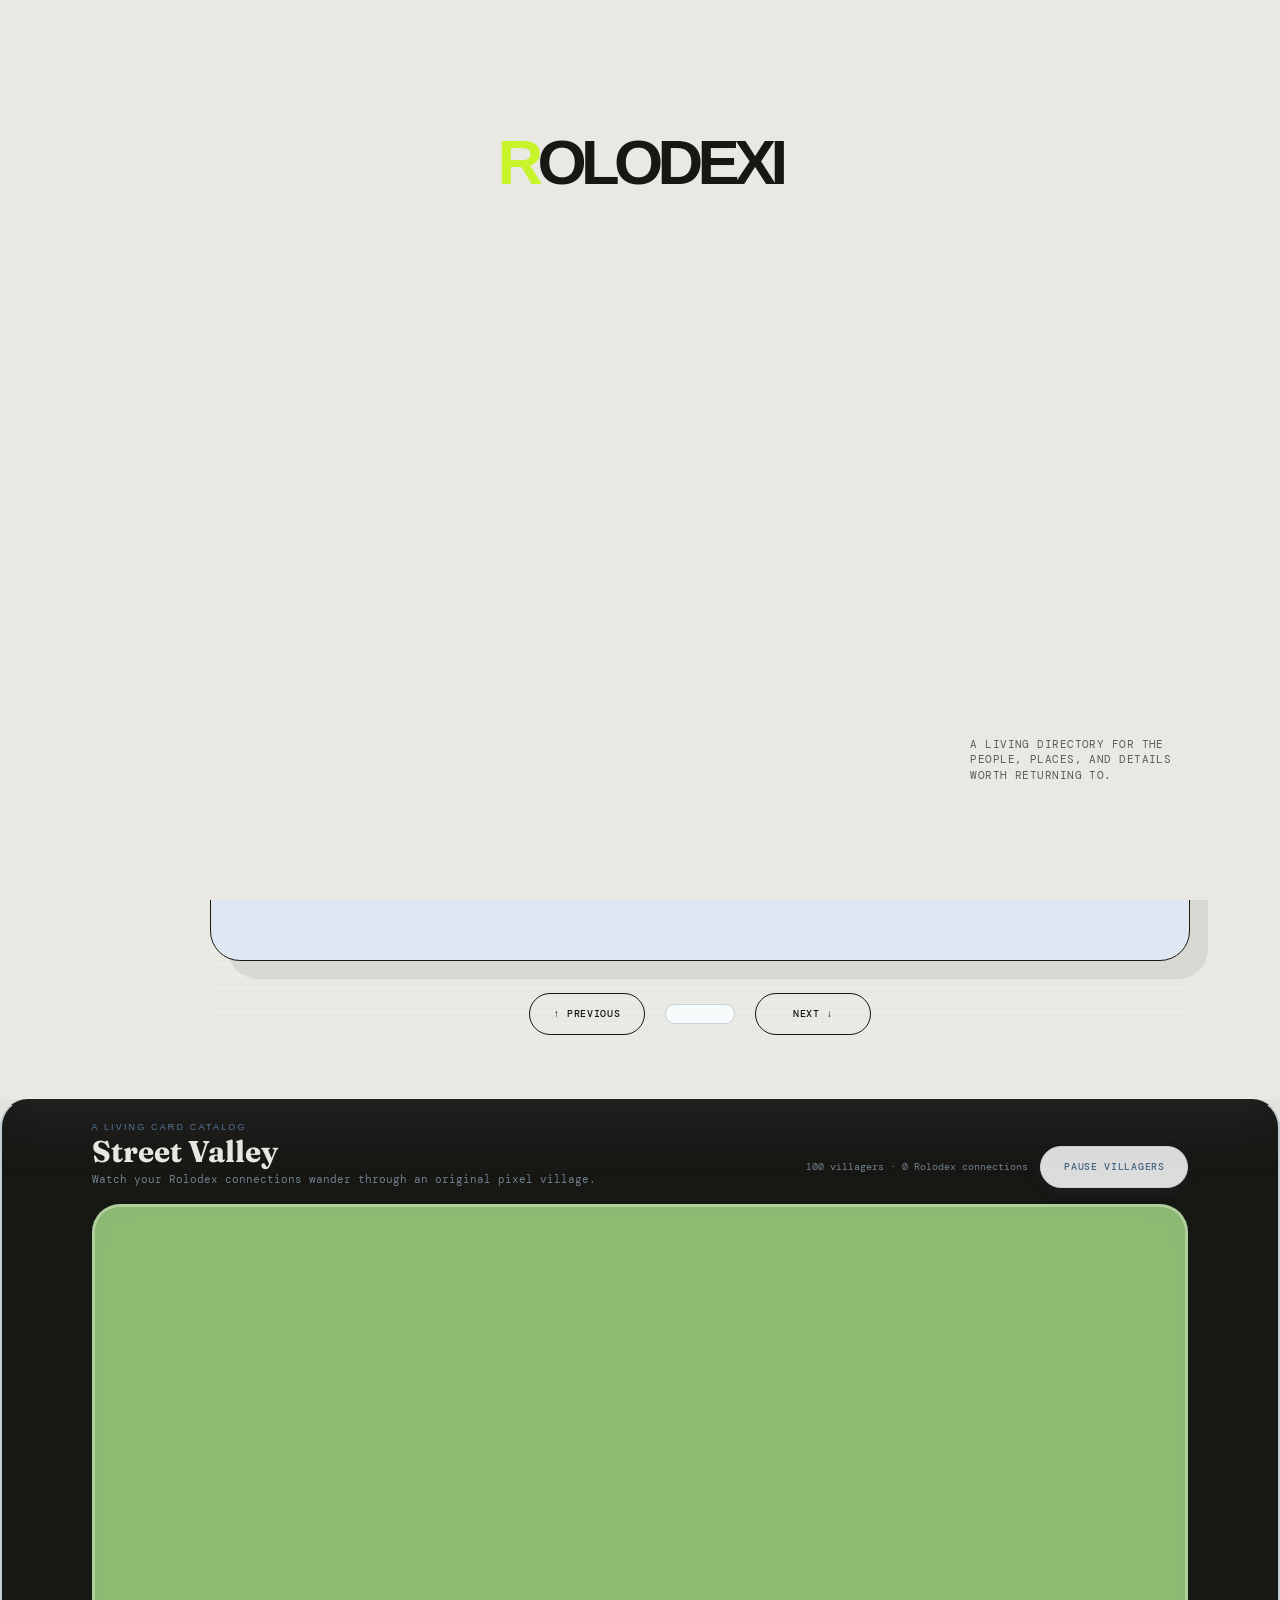
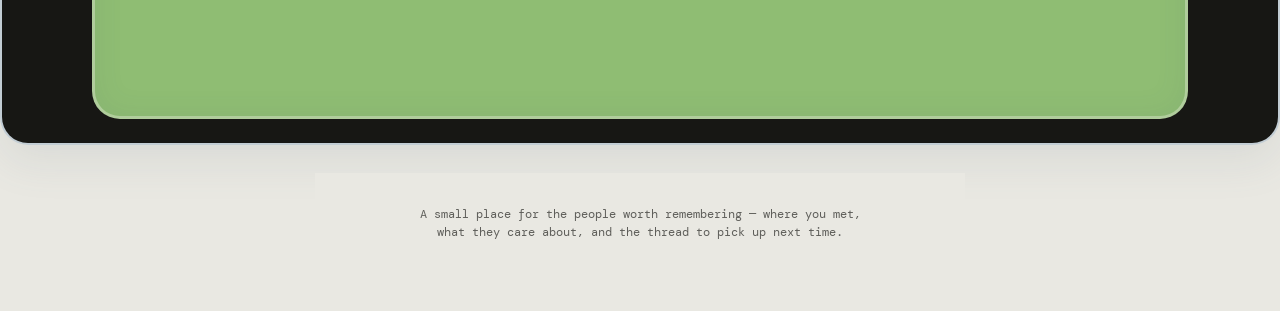
<file: index.html>
<!doctype html>
<html lang="en">
  <head>
    <meta charset="utf-8" />
    <meta name="viewport" content="width=device-width, initial-scale=1" />
    <meta name="description" content="A considered personal Rolodex for remembering the people you meet." />
    <title>Rolodexi</title>
    <link rel="stylesheet" href="styles.css" />
    <link rel="stylesheet" href="light-theme.css" />
  </head>

  <body class="ma-ui animation-lock">
    <section class="intro" id="introLoader" role="status" aria-label="Loading Rolodexi">
      <div class="wordmark" aria-label="Rolodexi">
        <span>R</span><span>O</span><span>L</span><span>O</span><span>D</span><span>E</span><span>X</span><span>I</span>
      </div>
      <p class="intro-note">A living directory for the people, places, and details worth returning to.</p>
    </section>

    <main class="app">
      <header class="topbar" id="siteNav">
        <a class="global-brand" href="#rolodexSection" aria-label="Rolodexi home">
          <span class="eyebrow">PERSONAL CONTACT ARCHIVE · EST. 2026</span>
          <h1><span class="brand-initial">R</span>olodexi <span class="title-note">personal edition</span></h1>
        </a>

        <div class="top-actions">
          <button class="ghost" id="logoutBtn" type="button" hidden>Sign out</button>
          <button class="ghost" id="exportBtn" type="button">Export cards</button>
          <button class="ghost" id="updateBtn" type="button">Update card</button>
          <button class="primary" id="addBtn" type="button">＋ Add person</button>
        </div>
      </header>

      <section class="editorial-hero editorial-hero-mark-only" id="top" aria-label="Rolodexi introduction">
        <div class="editorial-hero-wordmark" aria-hidden="true"><span>R</span>OLODEXI</div>
      </section>

      <section class="rolodex" id="rolodexSection" aria-label="Digital Rolodex">
        <aside class="index-panel">
          <nav class="index" id="index" aria-label="Last name index"></nav>
          <div class="index-hint">Scroll the deck<br />or use ↑ ↓</div>
        </aside>

        <section class="machine">
          <div class="machine-hardware" aria-hidden="true">
            <span class="side-wheel wheel-left"></span>
            <span class="side-wheel wheel-right"></span>
            <span class="side-leg leg-left"></span>
            <span class="side-leg leg-right"></span>
            <span class="axle"></span>
          </div>

          <div class="machine-top">
            <span class="machine-brand">
              ROLODEXI
            </span>

            <label class="search">
              <span aria-hidden="true">⌕</span>
              <input id="search" type="search" placeholder="Find a person..." />
            </label>

            <span class="count" id="count" aria-live="polite"></span>
          </div>

          <div class="deck-window" id="deckWindow">
            <div class="card-stack" id="cardStack"></div>
            <div class="spindle" aria-hidden="true"><span></span><b></b></div>
          </div>

          <div class="deck-controls">
            <span class="control-prong" aria-hidden="true"></span>
            <button class="flip" id="prevBtn">↑ Previous</button>
            <div class="deck-position" id="position" aria-live="polite"></div>
            <button class="flip" id="nextBtn">Next ↓</button>
            <span class="control-prong" aria-hidden="true"></span>
          </div>
        </section>
      </section>

      <section class="street-valley-world" aria-labelledby="streetValleyHeading">
        <div class="street-valley-world-header">
          <div>
            <div class="eyebrow">A LIVING CARD CATALOG</div>
            <h2 id="streetValleyHeading">Street Valley</h2>
            <p>Watch your Rolodex connections wander through an original pixel village.</p>
          </div>
          <div class="street-valley-world-actions">
            <span id="streetValleyCount" aria-live="polite">100 villagers · 0 Rolodex connections</span>
            <button class="ghost" id="streetValleyToggle" type="button" aria-pressed="false">Pause villagers</button>
          </div>
        </div>
        <div class="street-valley-canvas-wrap">
          <canvas id="streetValleyCanvas" width="900" height="420" aria-label="Animated Street Valley pixel village"></canvas>
        </div>
      </section>

      <p class="footer-note">
        A small place for the people worth remembering — where you met, what
        they care about, and the thread to pick up next time.
      </p>
    </main>

    <dialog id="personDialog">
      <form class="modal" id="personForm">
        <h2>Add a new card</h2>

        <section class="memory-capture" aria-labelledby="memoryHeading">
          <div class="eyebrow" id="memoryHeading">QUICK CAPTURE</div>
          <label for="meetingNote">Tell us about someone you met</label>
          <textarea id="meetingNote" maxlength="8000" placeholder="Type: Maya is an artist. We are going to a gallery together on 10/10…"></textarea>
          <div class="capture-actions">
            <button type="button" class="primary" id="generateBtn">Organize note</button>
          </div>
          <p id="captureStatus" role="status" aria-live="polite">Add a note, organize the details, then review and save below.</p>
          <p id="serviceHelp" hidden><a href="http://localhost:8000/" target="_blank" rel="noopener">Open the full Rolodexi app on port 8000 ↗</a><br>Copy your note first. This opens a new tab.</p>
        </section>

        <div class="form-grid">
          <label>
            Full name
            <input name="name" required placeholder="e.g. Avery Chen" />
          </label>

          <label>
            Role / company
            <input name="role" placeholder="e.g. Designer at..." />
          </label>

          <label>
            Where you met
            <input name="met" placeholder="e.g. Saturday market" />
          </label>

          <label>
            City
            <input name="city" placeholder="e.g. Portland, OR" />
          </label>

          <label>
            Phone
            <input name="phone" placeholder="(555) 123-4567" />
          </label>

          <label>
            Email
            <input name="email" type="email" placeholder="hello@example.com" />
          </label>

          <label class="field full">
            Notes
            <textarea name="notes" placeholder="What should you remember for next time?"></textarea>
          </label>

          <label class="field full">
            Appearance
            <textarea name="appearance" placeholder="Only the description you remember"></textarea>
          </label>

          <label>
            Gender (if stated)
            <select name="gender">
              <option value="">Not specified</option>
              <option value="female">Female</option>
              <option value="male">Male</option>
            </select>
          </label>

          <!-- <label>
            Pronouns (if stated)
            <input name="pronouns" />
          </label> -->

          <label class="field full">
            Memorable events (one per line)
            <textarea name="events"></textarea>
          </label>

          <label class="field full">
            Tags
            <input name="tags" placeholder="design, coffee, local (comma separated)" />
          </label>
        </div>

        <div class="modal-actions">
          <button type="button" class="ghost" id="cancelBtn">Cancel</button>
          <button class="primary">Save card</button>
        </div>
      </form>
    </dialog>

    <dialog id="updateDialog">
      <form class="modal" id="updateForm">
        <h2>Update a card</h2>
        <p class="modal-help">Choose a person by exact name, then select only the information you want to change.</p>
        <label class="field full">Name key<select id="updateName" required></select></label>
        <div class="update-fields">
          <label class="update-field"><span><input type="checkbox" data-field="role" /> Role / company</span><input data-update-value="role" placeholder="Designer at..." disabled /></label>
          <label class="update-field"><span><input type="checkbox" data-field="gender" /> Gender</span><select data-update-value="gender" disabled><option value="">Not specified</option><option value="female">Female</option><option value="male">Male</option></select></label>
          <label class="update-field"><span><input type="checkbox" data-field="met" /> Where you met</span><input data-update-value="met" placeholder="Saturday market" disabled /></label>
          <label class="update-field"><span><input type="checkbox" data-field="city" /> City</span><input data-update-value="city" placeholder="Portland, OR" disabled /></label>
          <label class="update-field"><span><input type="checkbox" data-field="phone" /> Phone</span><input data-update-value="phone" placeholder="(555) 123-4567" disabled /></label>
          <label class="update-field"><span><input type="checkbox" data-field="email" /> Email</span><input data-update-value="email" placeholder="hello@example.com" disabled /></label>
          <label class="update-field full"><span><input type="checkbox" data-field="notes" /> Memory / notes</span><textarea data-update-value="notes" rows="3" placeholder="What should you remember?" disabled></textarea></label>
          <label class="update-field full"><span><input type="checkbox" data-field="appearance" /> Appearance</span><textarea data-update-value="appearance" rows="2" placeholder="Only details you remember" disabled></textarea></label>
          <label class="update-field full"><span><input type="checkbox" data-field="events" /> Memorable events</span><textarea data-update-value="events" rows="2" placeholder="One event per line" disabled></textarea></label>
          <label class="update-field full"><span><input type="checkbox" data-field="tags" /> Tags</span><input data-update-value="tags" placeholder="design, coffee, local" disabled /></label>
        </div>
        <div class="modal-actions">
          <button type="button" class="ghost" id="cancelUpdateBtn">Cancel</button>
          <button class="primary" type="submit">Save updates</button>
        </div>
      </form>
    </dialog>

    <script type="module" src="app.js"></script>
  </body>
</html>
</file>
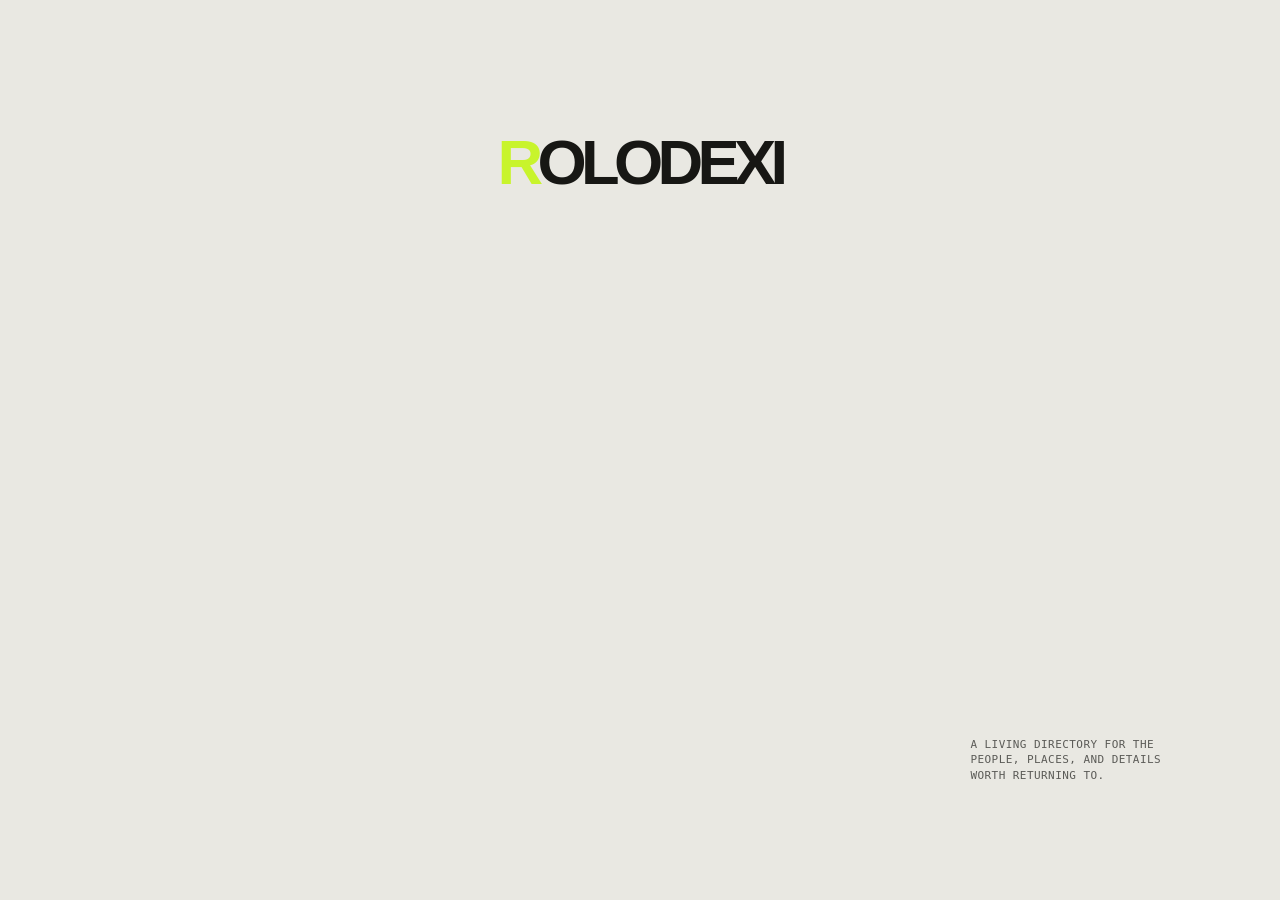
<file: animation_only/index.html>
<!doctype html>
<html lang="en">
  <head>
    <meta charset="utf-8" />
    <meta name="viewport" content="width=device-width, initial-scale=1" />
    <title>Rolodexi — Opening Animation</title>
    <link rel="stylesheet" href="styles.css" />
  </head>
  <body class="animation-lock">
    <section class="intro" id="introLoader" role="status" aria-label="Loading Rolodexi">
      <div class="wordmark" aria-label="Rolodexi">
        <span>R</span><span>O</span><span>L</span><span>O</span><span>D</span><span>E</span><span>X</span><span>I</span>
      </div>
      <p class="intro-note">A living directory for the people, places, and details worth returning to.</p>
    </section>

    <main class="animation-stage" aria-label="Rolodexi animation end state">
      <div class="final-wordmark" aria-label="Rolodexi"><span>R</span>OLODEXI</div>
      <p class="stage-note">Opening animation complete.</p>
    </main>

    <script type="module" src="script.js"></script>
  </body>
</html>
</file>
<file: styles.css>
@import url('https://fonts.googleapis.com/css2?family=DM+Mono:wght@400;500&family=DM+Serif+Display:ital@0;1&family=Fraunces:opsz,wght@9..144,700&display=swap');

/* ---------- Theme and base layout ---------- */
  :root {
  --ink:#3c3540;
  --muted:#827582;
  --paper:#fffaf0;
  --rust:#e78376;
  --mustard:#f2cb67;
  --teal:#5b9992;
  --lilac:#8175a7;
  --pink:#f2c8c4;
  --mint:#d6ebe1;
  --line:#e5cfd1;
  --shadow:0 28px 65px #75608035;
}
* {
  box-sizing:border-box;
}
.auth-card { max-width:520px; margin:8vh auto; padding:32px; border-radius:16px; background:var(--paper); box-shadow:var(--shadow); }
.auth-card h1 { font-size:42px; margin:18px 0; }
.auth-card p { font-size:13px; line-height:1.7; }
.auth-card form { display:grid; gap:20px; margin-top:24px; }
body {
  margin:0;
  min-height:100vh;
  color:var(--ink);
  background:#f4e6e3;
  font-family:'DM Mono',monospace;
}
body:before {
  content:"";
  position:fixed;
  inset:0;
  pointer-events:none;
  opacity:.18;
  background-image:radial-gradient(#b58b9c 0.7px, transparent .7px);
  background-size:12px 12px;
}
.app {
  max-width:1220px;
  margin:auto;
  padding:34px 26px 36px;
  position:relative;
}
.topbar {
  display:flex;
  align-items:end;
  justify-content:space-between;
  gap:20px;
  margin-bottom:22px;
}
.eyebrow {
  font-size:10px;
  letter-spacing:.18em;
  color:var(--rust);
}
h1 {
  font:700 clamp(36px,5vw,64px)/.9 Fraunces,serif;
  letter-spacing:-.04em;
  margin:9px 0 0;
  color:#5d5688;
  text-shadow:2px 3px 0 #fff6d9;
}
.title-note {
  display:inline-block;
  margin-left:10px;
  color:#7f7196;
  font:500 11px 'DM Mono',monospace;
  letter-spacing:.08em;
  text-transform:uppercase;
  vertical-align:middle;
  text-shadow:none;
}
.top-actions {
  display:flex;
  gap:10px;
}

/* ---------- Rolodex shell ---------- */
button {
  border:0;
  cursor:pointer;
  font:500 11px 'DM Mono',monospace;
  letter-spacing:.08em;
  text-transform:uppercase;
  transition:transform .15s,box-shadow .15s;
}
button:hover {
  transform:translateY(-2px);
}
button:focus-visible,
input:focus-visible,
textarea:focus-visible {
  outline:3px solid #f2c45a;
  outline-offset:3px;
}
.primary {
  background:var(--rust);
  color:#fffdf8;
  padding:14px 18px;
  border-radius:3px;
  box-shadow:4px 4px 0 #b55b58;
}
.ghost {
  background:#fff8e9;
  color:var(--ink);
  border:1px solid #d2bfc0;
  padding:12px 14px;
  border-radius:3px;
}
.rolodex {
  display:grid;
  grid-template-columns:156px 1fr;
  min-height:720px;
  filter:drop-shadow(0 18px 28px #75608030);
}
.index-panel {
  background:#6e6796;
  color:#fff9f4;
  padding:28px 17px;
  border-radius:12px 0 0 12px;
  position:relative;
  overflow:hidden;
}
.index-panel:after {
  content:"✦  •  ✦  •  ✦";
  position:absolute;
  inset:auto -18px 24px;
  opacity:.16;
  color:#fff;
  font:34px Fraunces;
  transform:rotate(-12deg);
  white-space:nowrap;
}
.index-panel>* {
  position:relative;
  z-index:1;
}
.index-label {
  color:#ffe29a;
  font:700 20px/1.05 Fraunces,serif;
}
.index {
  display:grid;
  gap:4px;
  margin:24px 0 30px;
  max-height:530px;
  overflow:auto;
  padding-right:3px;
  scrollbar-width:thin;
  scrollbar-color:#f2cb67 #8175a7;
}
.index::-webkit-scrollbar {
  width:8px;
}
.index::-webkit-scrollbar-track {
  background:#8175a7;
  border-left:1px solid #aaa2ca;
}
.index::-webkit-scrollbar-thumb {
  background:#f2cb67;
  border:2px solid #8175a7;
  border-radius:2px;
}
.tab {
  text-align:left;
  color:#f7eaf5;
  background:transparent;
  padding:7px 9px;
  border-radius:2px;
  font-size:11px;
}
.tab.active,.tab:hover {
  background:#f2cb67;
  color:#4b3e54;
}
.index-hint {
  border-top:1px solid #aaa2ca;
  padding-top:16px;
  color:#e8dced;
  font-size:10px;
  line-height:1.7;
}

/* ---------- Card machine ---------- */
.machine {
  background:linear-gradient(135deg,#9ccdc0,#c9e5d8 42%,#a9c7d8);
  border-radius:0 12px 12px 0;
  padding:18px 22px 21px;
  position:relative;
  box-shadow:inset 0 0 0 5px #6d8f91, inset 0 0 0 8px #e8f3d7;
}
.machine:before {
  content:"";
  position:absolute;
  inset:0;
  opacity:.3;
  background:repeating-linear-gradient(0deg,transparent 0 10px,#fff7 11px 12px);
  pointer-events:none;
}
.machine>* {
  position:relative;
  z-index:1;
}
.machine-hardware {
  position:absolute;
  inset:0;
  z-index:5;
  pointer-events:none;
}
.side-wheel {
  display:none;
}
.wheel-left {
  left:20px;
  transform:rotate(-7deg);
}
.wheel-right {
  right:20px;
  transform:rotate(7deg);
}
.side-leg {
  display:none;
}
.leg-left {
  left:46px;
  transform:rotate(-8deg);
}
.leg-right {
  right:46px;
  transform:rotate(8deg);
}
.axle {
  display:none;
}
.machine-top {
  height:48px;
  display:flex;
  align-items:center;
  gap:18px;
}
.machine-brand {
  color:#fff9df;
  font:700 20px 'DM Serif Display',serif;
  letter-spacing:.02em;
  text-shadow:1px 2px 0 #69888a;
}
.search {
  margin-left:auto;
  width:min(280px,38%);
  position:relative;
}
.search input {
  width:100%;
  border:1px solid #a5c7bd;
  background:#fffaf0;
  border-radius:4px;
  padding:11px 13px 11px 32px;
  font:11px 'DM Mono';
  color:var(--ink);
  outline:none;
  box-shadow:inset 0 2px 3px #6d8f9133;
}
.search span {
  position:absolute;
  left:12px;
  top:9px;
  color:#806f5d;
  font-size:14px;
}
.count {
  font-size:10px;
  color:#7a654d;
  white-space:nowrap;
}
.deck-window {
  min-height:595px;
  position:relative;
  display:grid;
  place-items:center;
  overflow:hidden;
  perspective:1200px;
}
.card-stack {
  width:min(760px,91%);
  height:535px;
  position:relative;
  transform-style:preserve-3d;
  z-index:3;
}
.contact-card {
  position:absolute;
  inset:0;
  background:var(--paper);
  border:1px solid #e4c9c2;
  border-radius:1px 7px 7px 1px;
  padding:43px 50px 38px 58px;
  box-shadow:0 13px 0 #8a667b20, 0 21px 35px #6d4e5522;
  transform-origin:50% 90%;
  transition:transform .35s ease, opacity .35s ease;
  overflow:hidden;
}
.contact-card:before {
  content:"";
  position:absolute;
  left:24px;
  top:0;
  bottom:0;
  width:2px;
  background:#e78376;
  box-shadow:7px 0 0 #f4dfe0, 0 102px 0 -1px #fffaf0, 0 204px 0 -1px #fffaf0;
  background-image:radial-gradient(circle at 0 102px,#c7aebc 0 5px,transparent 5.5px),radial-gradient(circle at 0 204px,#c7aebc 0 5px,transparent 5.5px),radial-gradient(circle at 0 306px,#c7aebc 0 5px,transparent 5.5px);
}
.contact-card:after {
  content:"";
  position:absolute;
  inset:15px;
  border:1px dashed #e3b9bf;
  border-radius:1px 6px 6px 1px;
  pointer-events:none;
}
.contact-card.behind-1 {
  transform:translate(22px,15px) rotate(3deg) scale(.97);
  opacity:.8;
  z-index:1;
}
.contact-card.behind-2 {
  transform:translate(40px,28px) rotate(5deg) scale(.94);
  opacity:.5;
  z-index:0;
}
.contact-card.behind-3 {
  transform:translate(55px,39px) rotate(7deg) scale(.91);
  opacity:.25;
  z-index:-1;
}
.contact-card.front {
  z-index:4;
  transform:translate(0,0) rotate(-.5deg);
}
.contact-card.front:hover {
  transform:translateY(-4px) rotate(-.5deg);
}
.contact-card.slide-next {
  transform:translate(110%,15px) rotate(13deg);
  opacity:0;
}
.contact-card.slide-prev {
  transform:translate(-110%,15px) rotate(-13deg);
  opacity:0;
}
.card-tab {
  position:absolute;
  right:26px;
  top:-1px;
  width:72px;
  height:32px;
  display:grid;
  place-items:center;
  background:#f2cb67;
  color:#63514b;
  font:700 17px Fraunces;
  border-radius:0 0 8px 8px;
  z-index:2;
  box-shadow:-2px 3px 0 #a8748060;
}
.card-header {
  position:relative;
  z-index:1;
  display:flex;
  align-items:center;
  gap:17px;
}
.avatar {
  width:66px;
  height:66px;
  display:grid;
  place-items:center;
  border-radius:50%;
  color:#fff7df;
  font:700 21px Fraunces;
  background:var(--teal);
  box-shadow:inset 0 -5px 0 #3f706d66;
}
.avatar.rust {
  background:var(--rust);
}
.avatar.gold {
  background:#b1801c;
}
.contact-card h2 {
  margin:0 0 6px;
  font:700 34px 'DM Serif Display',serif;
  color:#62578d;
}
.role {
  color:var(--rust);
  font-size:11px;
}
.card-rule {
  border:0;
  border-top:1px solid var(--line);
  margin:28px 0 23px;
  position:relative;
  z-index:1;
}
.card-fields {
  display:grid;
  grid-template-columns:1fr 1fr;
  gap:22px 37px;
  position:relative;
  z-index:1;
}
.label {
  color:#907c66;
  font-size:9px;
  letter-spacing:.11em;
  text-transform:uppercase;
  margin-bottom:6px;
}
.value {
  font-size:12px;
  line-height:1.55;
}
.value a {
  color:#4d8b86;
  text-decoration:none;
  border-bottom:1px dotted #4c9288;
}
.card-note {
  position:relative;
  z-index:1;
  margin-top:26px;
  background:#fff1bd;
  border-left:4px solid var(--mustard);
  padding:14px 16px;
  font-size:11px;
  line-height:1.65;
  border-radius:0 3px 3px 0;
}
.tags {
  display:flex;
  gap:7px;
  flex-wrap:wrap;
  margin-top:17px;
  position:relative;
  z-index:1;
}
.tag {
  background:#d9eee5;
  color:#4b8c83;
  padding:5px 8px;
  font-size:9px;
  border-radius:2px;
}
.card-number {
  position:absolute;
  bottom:25px;
  left:60px;
  color:#ad9287;
  font-size:9px;
  z-index:1;
}

/* ---------- Spindle and controls ---------- */
.spindle {
  display:none;
}
.spindle span {
  position:absolute;
  left:50%;
  top:-548px;
  width:30px;
  height:548px;
  transform:translateX(-50%);
  background:linear-gradient(90deg,#858794 0 18%,#e2e1e6 32% 60%,#9a9ba7 82%);
  border:2px solid #70727f;
  border-radius:14px 14px 3px 3px;
  box-shadow:inset 3px 0 0 #f4f2f6, 4px 0 0 #656774;
  z-index:-1;
}
.spindle b {
  position:absolute;
  left:50%;
  top:-558px;
  width:92px;
  height:24px;
  transform:translateX(-50%);
  background:linear-gradient(#e4e3e7,#b9bac3);
  border:2px solid #777987;
  border-radius:50%;
  box-shadow:0 4px 0 #666875, 0 7px 9px #5a5a6b44;
  z-index:2;
}
.deck-controls {
  position:relative;
  display:flex;
  align-items:center;
  justify-content:center;
  gap:14px;
  padding-top:4px;
}
.control-prong {
  position:absolute;
  top:-45px;
  width:28px;
  height:60px;
  flex:0 0 28px;
  border:5px solid #1b2227;
  border-radius:50%;
  background:transparent;
  box-shadow:2px 3px 0 #11161a, inset 2px 0 0 #667075;
  transform:rotate(-18deg);
  z-index:6;
}
.control-prong::after {
  content:"";
  position:absolute;
  inset:7px 5px;
  border:1px solid #7a8387;
  border-radius:50%;
  opacity:.45;
}
.control-prong:first-child {
  left:calc(50% - 183px);
}
.control-prong:last-child {
  right:calc(50% - 183px);
}
.flip {
  min-width:108px;
  background:#d9eee5;
  color:#4d6f70;
  border:1px solid #8db5ad;
  padding:9px 13px;
  border-radius:3px;
  box-shadow:0 2px 0 #72958f, inset 0 1px 0 #f5fff7;
}
.flip:hover:not(:disabled) {
  transform:translateY(-1px);
  box-shadow:0 3px 0 #72958f, inset 0 1px 0 #f5fff7;
}
.flip:active:not(:disabled) {
  transform:translateY(2px);
  box-shadow:0 0 0 #72958f, inset 0 1px 0 #b7d8cf;
}
.flip:disabled {
  cursor:not-allowed;
  filter:saturate(.45);
}
.deck-position {
  min-width:70px;
  text-align:center;
  color:#5e5571;
  font-size:10px;
  padding:6px 8px;
  background:#fff5d6;
  border:1px solid #ddc77d;
  box-shadow:inset 0 1px 0 #fffdf0, 0 1px 0 #b59b62;
}
.footer-note {
  max-width:650px;
  margin:17px auto 0;
  text-align:center;
  color:#82737c;
  font-size:11px;
  line-height:1.6;
}

/* ---------- Add-contact dialog ---------- */
.empty-card {
  display:grid;
  place-items:center;
  height:100%;
  color:#88757d;
  text-align:center;
  font-size:12px;
  line-height:1.7;
}
dialog {
  border:0;
  border-radius:17px;
  padding:0;
  background:var(--paper);
  color:var(--ink);
  width:min(500px,calc(100% - 30px));
  box-shadow:0 22px 70px #2b180d66;
}
dialog::backdrop {
  background:#2a1b1288;
  backdrop-filter:blur(3px);
}
.modal {
  padding:25px;
}
.modal h2 {
  font:700 22px Fraunces,serif;
  margin:0 0 20px;
  color:#59475d;
}
.form-grid {
  display:grid;
  grid-template-columns:1fr 1fr;
  gap:13px;
}
.field.full {
  grid-column:1/-1;
}
label {
  display:grid;
  gap:6px;
  font-size:10px;
  color:#7d6a57;
}
input,textarea {
  font:12px 'DM Mono';
  border:1px solid #c9b2ba;
  background:#fffaf0;
  padding:10px;
  border-radius:8px;
  color:var(--ink);
}
textarea {
  min-height:85px;
  resize:vertical;
}
.modal-actions {
  display:flex;
  justify-content:flex-end;
  gap:8px;
  margin-top:20px;
}

/* ---------- AI memory capture ---------- */
.ai-capture {
  margin:0 0 24px;
  padding:22px 24px 20px;
  background:#fff8e9;
  border:1px solid #d2b27e;
  border-radius:14px;
  box-shadow:6px 7px 0 #b55b5833;
}
.capture-heading,.capture-footer { display:flex; align-items:center; justify-content:space-between; gap:18px; }
.capture-heading h2 { margin:6px 0 0; font:700 28px/1 Fraunces,serif; color:var(--teal); }
.ai-capture textarea { width:100%; min-height:76px; margin:18px 0 12px; padding:12px 14px; resize:vertical; border:1px solid #d2b27e; border-radius:7px; background:#fffdf8; color:var(--ink); font:14px/1.5 'DM Mono',monospace; outline:none; }
.ai-capture textarea:focus { box-shadow:0 0 0 3px #f2c45a66; }
.capture-footer { color:var(--muted); font-size:10px; line-height:1.4; }
.capture-footer .primary:disabled { opacity:.6; cursor:wait; transform:none; }
.toast { position:fixed; right:24px; bottom:24px; z-index:10; max-width:340px; padding:14px 17px; border:1px solid #b55b58; border-radius:8px; background:#fff8e9; color:var(--ink); box-shadow:4px 4px 0 #b55b5833; font-size:11px; opacity:0; transform:translateY(10px); pointer-events:none; transition:.2s; }
.toast.show { opacity:1; transform:translateY(0); }
.modal-help { margin:0 0 18px; color:var(--muted); font-size:11px; line-height:1.5; }
.update-fields { display:grid; grid-template-columns:1fr 1fr; gap:14px; margin-top:18px; }
.update-field { display:grid; gap:8px; color:var(--muted); font-size:10px; line-height:1.3; }
.update-field span { display:flex; align-items:center; gap:7px; color:var(--ink); }
.update-field input[type="checkbox"] { accent-color:var(--rust); }
.update-field input:not([type="checkbox"]), .update-field textarea, .update-field select, #updateName { width:100%; border:1px solid #d2bfc0; border-radius:5px; padding:10px; background:#fffdf8; color:var(--ink); font:11px 'DM Mono',monospace; }
.update-field input:disabled, .update-field textarea:disabled, .update-field select:disabled { opacity:.45; background:#f0e5cc; }
.update-field.full { grid-column:1/-1; }

@media (max-width:760px) {
  .capture-heading,.capture-footer { align-items:flex-start; flex-direction:column; }
  .capture-footer .primary { width:100%; }
  .update-fields { grid-template-columns:1fr; }
  .update-field.full { grid-column:auto; }
}

/* ---------- Responsive layout ---------- */
.memory-capture { border:1px solid var(--line); padding:17px; margin-bottom:22px; background:#f8edcf; border-radius:10px; }
.memory-capture .eyebrow { font-size:9px; margin-bottom:13px; }
.memory-capture textarea { width:100%; margin:8px 0 12px; min-height:110px; }
.capture-actions { display:flex; flex-wrap:wrap; gap:10px; }
#captureStatus { margin:14px 0 0; font-size:11px; line-height:1.6; color:var(--teal); }
#captureStatus.error { color:#943a22; }
button:disabled { opacity:.5; cursor:default; transform:none; }
dialog { max-height:90vh; overflow:auto; }
.contact-card { overflow-y:auto; }
.card-number { position:relative; bottom:auto; left:auto; margin-top:20px; }
.memory-details { margin-top:16px; font-size:11px; line-height:1.6; }
.memory-details p { margin:8px 0; white-space:pre-line; }
.app-status { color:var(--teal); font-size:11px; text-align:center; }

/* ---------- Street Valley pixel village ---------- */
.street-valley-world {
  margin:0 0 28px;
  padding:22px 24px 24px;
  border:2px solid #59475d;
  border-radius:18px;
  background:#d9c99c;
  box-shadow:8px 8px 0 #59475d44;
}
.street-valley-world-header {
  display:flex;
  align-items:flex-end;
  justify-content:space-between;
  gap:20px;
  margin-bottom:16px;
}
.street-valley-world h2 {
  margin:5px 0 4px;
  color:#59475d;
  font:700 30px/1 Fraunces,serif;
}
.street-valley-world p {
  margin:0;
  color:#6b5d63;
  font:11px/1.5 'DM Mono',monospace;
}
.street-valley-world-actions {
  display:flex;
  align-items:center;
  gap:12px;
  color:#59475d;
  font:10px 'DM Mono',monospace;
  text-align:right;
}
.street-valley-canvas-wrap {
  overflow:hidden;
  border:3px solid #59475d;
  border-radius:8px;
  background:#8fbd73;
}
#streetValleyCanvas {
  display:block;
  width:100%;
  height:auto;
  image-rendering:pixelated;
}

@media (max-width:820px) {
  .rolodex {
  grid-template-columns:1fr;
}
.index-panel {
  border-radius:18px 18px 0 0;
  padding:16px;
  display:flex;
  align-items:center;
  gap:18px;
}
.index-label {
  margin:0;
  font-size:16px;
}
.index {
  display:flex;
  margin:0;
  max-height:none;
  overflow:auto;
}
.index-hint {
  display:none;
}
.machine {
  border-radius:0 0 18px 18px;
}
.contact-card {
  padding:35px 35px 32px 44px;
}

}

@media (max-width:760px) {
  .street-valley-world-header {
    align-items:flex-start;
    flex-direction:column;
  }
  .street-valley-world-actions {
    width:100%;
    justify-content:space-between;
    text-align:left;
  }
}

@media (max-width:580px) {
  .app {
  padding:22px 12px;
}
}

/* ---------- Professional editorial skin ---------- */
:root {
  --ink:#3c3540;
  --muted:#827582;
  --paper:#fffaf0;
  --rust:#e78376;
  --mustard:#f2cb67;
  --teal:#5b9992;
  --lilac:#8175a7;
  --pink:#f2c8c4;
  --mint:#d6ebe1;
  --line:#e5cfd1;
  --shadow:0 20px 55px #75608035;
}

body {
  color:var(--ink);
  background:#f4e6e3;
  font-family:Arial, Helvetica, sans-serif;
}

body:before {
  display:none;
}

.app {
  max-width:1360px;
  padding:30px 38px 52px;
}

.topbar {
  align-items:center;
  padding-bottom:22px;
  margin-bottom:30px;
  border-bottom:1px solid #e5cfd1;
}

.eyebrow {
  color:#7f7196;
  font-size:9px;
  letter-spacing:.24em;
}

h1 {
  margin-top:10px;
  color:#5d5688;
  font:400 clamp(40px,5vw,68px)/.9 'DM Serif Display', Georgia, serif;
  letter-spacing:-.045em;
  text-shadow:2px 3px 0 #fff6d9;
}

.title-note {
  color:#7f7196;
  font:500 10px 'DM Mono', monospace;
  letter-spacing:.16em;
}

button {
  border-radius:0;
  font-family:Arial, Helvetica, sans-serif;
  font-size:10px;
  letter-spacing:.12em;
}

button:hover {
  transform:translateY(-1px);
}

button:focus-visible,
input:focus-visible,
textarea:focus-visible {
  outline:2px solid var(--rust);
  outline-offset:3px;
}

.primary {
  background:#e78376;
  border:1px solid #e78376;
  color:#fffdf8;
  border-radius:0;
  box-shadow:3px 3px 0 #b55b58;
}

.ghost {
  background:#fff8e9;
  border:1px solid #d2bfc0;
  color:#3c3540;
  border-radius:0;
}

.rolodex {
  min-height:720px;
  filter:none;
  border:1px solid #6e6796;
  background:#fffaf0;
}

.index-panel {
  background:#6e6796;
  border-right:1px solid #aaa2ca;
  border-radius:0;
  color:#fff9f4;
  padding:27px 18px;
}

.index-panel:after {
  display:none;
}

.index {
  margin-top:20px;
}

.tab {
  color:#f7eaf5;
  border-radius:0;
  padding:8px 9px;
}

.tab.active,
.tab:hover {
  background:#f2cb67;
  color:#4b3e54;
}

.index-hint {
  border-top:1px solid #aaa2ca;
  color:#e8dced;
}

.machine {
  background:linear-gradient(135deg,#9ccdc0,#c9e5d8 42%,#a9c7d8);
  border-radius:0;
  box-shadow:none;
  padding:22px 25px 24px;
}

.machine:before {
  opacity:.04;
}

.machine-brand {
  color:#fff9df;
  font:400 20px 'DM Serif Display', Georgia, serif;
  letter-spacing:.05em;
  text-shadow:1px 2px 0 #69888a;
}

.search input {
  border:1px solid #a5c7bd;
  background:#fffaf0;
  border-radius:0;
  color:var(--ink);
  box-shadow:inset 0 2px 3px #6d8f9133;
}

.search input::placeholder {
  color:#806f5d;
}

.search span,
.count {
  color:#7a654d;
}

.contact-card {
  background:#fffaf0;
  border:1px solid #e4c9c2;
  border-radius:0;
  box-shadow:0 15px 30px rgba(0,0,0,.13);
}

.contact-card:before {
  background:#e78376;
  box-shadow:7px 0 0 #f4dfe0, 0 102px 0 -1px #fffaf0, 0 204px 0 -1px #fffaf0;
  background-image:radial-gradient(circle at 0 102px,#c7aebc 0 5px,transparent 5.5px),radial-gradient(circle at 0 204px,#c7aebc 0 5px,transparent 5.5px),radial-gradient(circle at 0 306px,#c7aebc 0 5px,transparent 5.5px);
}

.contact-card:after {
  border:1px dashed #e3b9bf;
  border-radius:0;
}

.card-tab {
  top:38px;
  right:0;
  width:48px;
  height:64px;
  background:#f2cb67;
  color:#63514b;
  border-radius:0;
  box-shadow:none;
}

.avatar {
  background:#5b9992;
  box-shadow:inset 0 -5px 0 #3f706d66;
}

.avatar.rust {
  background:#e78376;
}

.avatar.gold {
  background:#b1801c;
}

.contact-card h2 {
  color:#5d5688;
  font:400 36px 'DM Serif Display', Georgia, serif;
}

.role {
  color:#e78376;
}

.label {
  color:#907c66;
}

.value a {
  color:#4d8b86;
  border-bottom:1px dotted #4d8b86;
}

.card-note {
  background:#fff1bd;
  border-left-color:#f2cb67;
  border-radius:0;
}

.tag {
  background:#d9eee5;
  border:0;
  border-radius:0;
  color:#4b8c83;
}

.deck-controls {
  gap:20px;
}

.control-prong {
  display:none;
}

.flip {
  min-width:112px;
  background:#d9eee5;
  border:1px solid #8db5ad;
  border-radius:0;
  box-shadow:none;
  color:#4d6f70;
}

.flip:hover:not(:disabled) {
  box-shadow:none;
}

.deck-position {
  background:#fff5d6;
  border:1px solid #ddc77d;
  box-shadow:inset 0 1px 0 #fffdf0, 0 1px 0 #b59b62;
  color:#5e5571;
}

.footer-note {
  color:#82737c;
  font-family:Arial, Helvetica, sans-serif;
}

dialog {
  border-radius:0;
  background:#fffaf0;
  box-shadow:0 24px 70px #2b180d66;
}

.modal h2 {
  color:#59475d;
  font:400 30px 'DM Serif Display', Georgia, serif;
}

label {
  color:#7d6a57;
}

input,
textarea,
.update-field input:not([type="checkbox"]),
.update-field textarea,
.update-field select,
#updateName {
  border-color:#c9b2ba;
  border-radius:0;
  background:#fffaf0;
}

.memory-capture,
.ai-capture {
  border:1px solid #d2b27e;
  border-left:3px solid #e78376;
  border-radius:0;
  background:#fff8e9;
  box-shadow:none;
}

.memory-capture .eyebrow,
.capture-heading h2 {
  color:#5b9992;
}

#captureStatus,
.modal-help {
  color:#827582;
}

.street-valley-world {
  margin-top:36px;
}

@media (max-width:760px) {
  .app {
    padding:22px 16px 38px;
  }

  .topbar {
    align-items:flex-start;
    flex-direction:column;
  }

  .top-actions {
    width:100%;
    flex-wrap:wrap;
  }

  .top-actions button {
    flex:1 1 auto;
  }
}

@media (max-width:580px) {
.topbar {
  display:block;
}
.top-actions {
  margin-top:18px;
}
.machine-top {
  flex-wrap:wrap;
  height:auto;
  padding-bottom:12px;
}
.search {
  margin-left:auto;
  width:100%;
  order:3;
}
.count {
  margin-left:auto;
}
.deck-window {
  min-height:560px;
}
.card-stack {
  height:500px;
  width:96%;
}
.contact-card {
  padding:33px 27px 30px 38px;
}
.contact-card h2 {
  font-size:27px;
}
.card-fields {
  grid-template-columns:1fr;
  gap:15px;
}
.card-tab {
  width:42px;
  height:60px;
  font-size:23px;
}
.contact-card:before {
  left:17px;
}
.card-number {
  left:40px;
}
.deck-controls {
  gap:8px;
  justify-content:space-between;
}
.flip {
  padding:10px 11px;
}
.form-grid {
  grid-template-columns:1fr;
}
.field.full {
  grid-column:auto;
}

}

/* ---------- Editorial navigation layout ---------- */
.topbar {
  display:grid;
  grid-template-columns:1fr auto 1fr;
  align-items:center;
  gap:24px;
}

.topbar-meta {
  grid-column:1;
}

.topbar h1 {
  grid-column:2;
  grid-row:1;
  margin:0;
  white-space:nowrap;
}

.top-actions {
  grid-column:3;
  justify-content:flex-end;
}

.rolodex {
  display:flex;
  flex-direction:column;
  min-height:0;
  border:0;
  background:transparent;
}

.index-panel {
  display:flex;
  align-items:center;
  gap:20px;
  min-height:64px;
  border:1px solid #aaa2ca;
  border-radius:0;
  padding:10px 16px;
}

.index {
  display:flex;
  flex:1;
  gap:2px;
  max-height:none;
  margin:0;
  overflow:auto;
  scrollbar-width:thin;
}

.index-hint {
  display:none;
}

.tab {
  flex:0 0 auto;
  min-width:30px;
  text-align:center;
}

.machine {
  min-height:700px;
  border:1px solid #6d8f91;
  border-top:0;
  border-radius:0;
  padding:24px 30px 28px;
}

.machine-top {
  border-bottom:1px solid #a5c7bd;
  padding-bottom:16px;
}

.deck-window {
  min-height:620px;
}

.card-stack {
  width:min(820px,94%);
}

.contact-card {
  padding:50px 62px 42px 70px;
}

.street-valley-world {
  margin-top:42px;
}

@media (max-width:760px) {
  .topbar {
    display:flex;
    align-items:flex-start;
    flex-direction:column;
  }

  .topbar-meta,
  .topbar h1,
  .top-actions {
    width:100%;
  }

  .topbar h1 {
    order:2;
  }

  .top-actions {
    order:3;
    justify-content:flex-start;
  }

  .index-panel {
    align-items:stretch;
    gap:8px;
    padding:10px;
  }

  .machine {
    padding:20px 16px 24px;
  }

  .contact-card {
    padding:38px 35px 34px 44px;
  }
}
</file>
<file: light-theme.css>
/* Final visual layer: light, editorial, technical. Loaded after the legacy styles. */
:root {
  --ink:#1b2a3c;
  --muted:#6d7786;
  --paper:#fffdf9;
  --rust:#58749c;
  --mustard:#c6d9dc;
  --teal:#5a8790;
  --line:#d5dde5;
}

body {
  color:#1b2a3c;
  background:
    radial-gradient(circle at 8% 0%, #e6edf5 0, transparent 32%),
    radial-gradient(circle at 92% 5%, #edf1eb 0, transparent 30%),
    #f7f6f2;
}

body:before {
  opacity:.32;
  background-image:linear-gradient(#dce2e7 1px, transparent 1px), linear-gradient(90deg, #dce2e7 1px, transparent 1px);
  background-size:48px 48px;
}

body:after {
  color:#cfdae433;
}

.topbar {
  border-bottom-color:#cfd8e1;
}

.eyebrow {
  color:#58749c;
}

h1 {
  color:#1d314c;
  text-shadow:none;
}

.title-note {
  color:#718096;
}

.top-actions .ghost,
.street-valley-world-actions .ghost,
.modal-actions .ghost,
.capture-actions .ghost {
  color:#314862;
}

.top-actions .ghost:after,
.street-valley-world-actions .ghost:after,
.modal-actions .ghost:after,
.capture-actions .ghost:after {
  background:#a6b7c8;
}

.top-actions .ghost:hover:after,
.street-valley-world-actions .ghost:hover:after,
.modal-actions .ghost:hover:after,
.capture-actions .ghost:hover:after {
  background:#294d75;
}

.top-actions .primary,
.capture-actions .primary,
.modal-actions .primary {
  background:#edf3f8;
  border-color:#6f87a8;
  color:#1b3552;
  box-shadow:3px 3px 0 #c5d3df;
}

.top-actions .primary:before,
.capture-actions .primary:before,
.modal-actions .primary:before {
  background:#6da1ad;
}

.top-actions .primary:after,
.capture-actions .primary:after,
.modal-actions .primary:after {
  color:#58749c;
}

.top-actions .primary:hover,
.capture-actions .primary:hover,
.modal-actions .primary:hover {
  background:#ffffff;
  border-color:#46688f;
  box-shadow:2px 2px 0 #b9cad8;
}

.rolodex {
  filter:drop-shadow(0 18px 32px #7e8da51f);
}

.index-panel {
  background:#e8eef3;
  border-color:#c6d2dd;
}

.tab {
  color:#52647c;
}

.tab.active,
.tab:hover {
  background:#ffffff;
  border:1px solid #7a91ae;
  color:#294d75;
  box-shadow:0 4px 12px #6179961c;
}

.tab.active {
  color:#294d75;
}

.index-panel .tab:first-child {
  color:#45677f;
}

.machine {
  background:linear-gradient(135deg,#eef4f3 0%,#e8f0f0 48%,#e7edf5 100%);
  border-color:#b9c8d5;
  box-shadow:inset 0 0 0 1px #ffffff, inset 0 0 60px #b9cadc22;
}

.machine:before {
  opacity:.22;
  background:repeating-linear-gradient(0deg,transparent 0 10px,#ffffff 11px 12px);
}

.machine-top {
  border-bottom-color:#c4d1db;
}

.machine-brand {
  color:#47677f;
  text-shadow:none;
}

.search input,
.update-field input:not([type="checkbox"]),
.update-field textarea,
.update-field select,
#updateName {
  background:#ffffff;
  border-color:#b6c6d5;
  color:#1b2a3c;
  box-shadow:inset 0 0 12px #9eb5c71a;
}

.search input::placeholder {
  color:#8190a1;
}

.search span,
.count {
  color:#58788c;
}

.contact-card {
  background:#fffdf9;
  border-color:#c7d2dd;
  box-shadow:0 15px 30px #4e66751c;
}

.contact-card:before {
  background:#79aab0;
  box-shadow:7px 0 0 #e2e9ed, 0 102px 0 -1px #fffdf9, 0 204px 0 -1px #fffdf9;
  background-image:radial-gradient(circle at 0 102px,#a7bac5 0 5px,transparent 5.5px),radial-gradient(circle at 0 204px,#a7bac5 0 5px,transparent 5.5px),radial-gradient(circle at 0 306px,#a7bac5 0 5px,transparent 5.5px);
}

.contact-card:after {
  border-color:#d0dae2;
}

.card-tab {
  background:#dcebf0;
  color:#34566a;
  box-shadow:none;
}

.avatar {
  background:#79b4b7;
  color:#ffffff;
  box-shadow:inset 0 -5px 0 #477a8499;
}

.avatar.rust {
  background:#8799bb;
}

.avatar.gold {
  background:#6b96ae;
}

.contact-card h2 {
  color:#1d3552;
}

.role {
  color:#5b7d8c;
}

.card-rule {
  border-top-color:#d5dde5;
}

.label {
  color:#7b8998;
}

.value {
  color:#26384d;
}

.value a {
  color:#477b8e;
  border-bottom-color:#8cb0bb;
}

.card-note {
  background:#eef4f2;
  border-left-color:#88b5b6;
  color:#314457;
}

.tag {
  background:#e4f0ee;
  border:1px solid #c5dcda;
  color:#4d7880;
}

.card-number,
.deck-position,
.footer-note {
  color:#82909e;
}

.flip {
  border-bottom-color:#9fb1c1;
  color:#466581;
}

.flip:hover {
  border-bottom-color:#46688f;
}

.deck-position {
  background:#f8fbfc;
  border-color:#c4d2dd;
  box-shadow:none;
}

dialog {
  background:#fbfcfd;
  border-color:#b6c8d7;
  color:#1b2a3c;
  box-shadow:0 28px 80px #34475c33;
}

dialog::backdrop {
  background:#6c798455;
  backdrop-filter:blur(7px);
}

.modal h2,
.capture-heading h2 {
  color:#1d3552;
}

label,
.modal-help,
.update-field {
  color:#6b7a8b;
}

input,
textarea,
select {
  background:#ffffff;
  border-color:#bccbd8;
  color:#1b2a3c;
}

.memory-capture,
.ai-capture {
  background:#f0f5f6;
  border-color:#c2d1d9;
  box-shadow:none;
}

#captureStatus,
.app-status {
  color:#547f89;
}

.street-valley-world {
  background:#eef2ef;
  border-color:#c2cdd4;
  box-shadow:0 18px 42px #66747c1c;
}

.street-valley-world h2 {
  color:#1d3552;
}

.street-valley-world p,
.street-valley-world-actions {
  color:#71808d;
}

.street-valley-canvas-wrap {
  border-color:#8fa8b0;
  box-shadow:inset 0 0 30px #435b6818;
}

/* One control language: quiet, precise, and shared by every action. */
button,
button:hover {
  appearance:none;
  display:inline-flex;
  align-items:center;
  justify-content:center;
  min-height:42px;
  padding:0 19px;
  border-radius:999px;
  clip-path:none;
  font-family:"Helvetica Neue",Helvetica,Arial,sans-serif;
  font-size:10px;
  font-weight:600;
  line-height:1;
  letter-spacing:.14em;
  text-transform:uppercase;
  white-space:nowrap;
  transition:transform .2s ease, background-color .2s ease, border-color .2s ease, box-shadow .2s ease, color .2s ease;
}

button:active:not(:disabled) {
  transform:translateY(1px) scale(.985);
}

.top-actions {
  gap:10px;
}

.top-actions .ghost,
.street-valley-world-actions .ghost,
.modal-actions .ghost,
.capture-actions .ghost,
.capture-actions .primary,
.modal-actions .primary,
.top-actions .primary,
.flip,
#streetValleyToggle {
  background:#ffffffd9;
  border:1px solid #c8d3de;
  border-radius:999px;
  color:#314862;
  min-height:42px;
  padding:0 19px;
  box-shadow:0 5px 14px #60748c18;
}

.top-actions .ghost:after,
.street-valley-world-actions .ghost:after,
.modal-actions .ghost:after,
.capture-actions .ghost:after {
  display:none;
}

.top-actions .ghost:hover,
.street-valley-world-actions .ghost:hover,
.modal-actions .ghost:hover,
.capture-actions .ghost:hover,
.flip:hover:not(:disabled),
#streetValleyToggle:hover {
  background:#ffffff;
  border-color:#91a8bf;
  box-shadow:0 7px 18px #60748c26;
}

.top-actions .primary,
.capture-actions .primary,
.modal-actions .primary {
  background:#1d3552;
  border:1px solid #1d3552;
  border-radius:999px;
  color:#f8f5ec;
  min-height:42px;
  padding:0 16px 0 19px;
  box-shadow:0 7px 17px #1d355233;
}

.top-actions .primary:before,
.capture-actions .primary:before,
.modal-actions .primary:before {
  display:none;
}

.top-actions .primary:after,
.capture-actions .primary:after,
.modal-actions .primary:after {
  display:inline-grid;
  place-items:center;
  width:22px;
  height:22px;
  margin-left:8px;
  border-radius:50%;
  background:#dcebf0;
  color:#1d3552;
}

.top-actions .primary:hover,
.capture-actions .primary:hover,
.modal-actions .primary:hover {
  background:#294d75;
  border-color:#294d75;
  box-shadow:0 9px 22px #1d35523b;
}

.flip,
#streetValleyToggle {
  min-width:116px;
  color:#466581;
}

#streetValleyToggle {
  min-width:148px;
}

.deck-position {
  border-radius:999px;
  padding:9px 14px;
}

.tab,
.tab.active,
.tab:hover {
  border-radius:999px;
}

.tab {
  min-height:34px;
  padding:0 13px;
  font-family:"Helvetica Neue",Helvetica,Arial,sans-serif;
  font-size:10px;
  font-weight:600;
  letter-spacing:.12em;
  text-transform:uppercase;
}

.tab.active,
.tab:hover {
  padding-left:13px;
  padding-right:13px;
}

.search input {
  border-radius:999px;
  padding-left:34px;
}

/* Original editorial intro: R arrives, travels left, a companion follows, the
   orbit flattens into a line, then the archive lifts into view. */
.intro-loader {
  position:fixed;
  inset:0;
  z-index:100;
  display:grid;
  place-items:center;
  background:#f7f6f2;
  transition:opacity .7s ease, visibility .7s ease;
}

.intro-loader.is-done {
  opacity:0;
  visibility:hidden;
  pointer-events:none;
}

.intro-loader-frame {
  position:relative;
  width:min(92vw,1380px);
  height:min(82vh,760px);
  overflow:hidden;
  border:1px solid #a7b7c5;
  border-radius:28px;
  background:
    radial-gradient(circle at 70% 35%, #e1edf0 0, transparent 30%),
    linear-gradient(125deg,#f8f7f2 0%,#eef3f4 54%,#e4edf4 100%);
  box-shadow:0 24px 70px #53687d26;
  animation:introFrameIn .9s cubic-bezier(.2,.8,.2,1) both, introFrameLift 4.8s ease-in-out both;
}

.intro-loader-frame:before,
.intro-loader-frame:after {
  content:"";
  position:absolute;
  pointer-events:none;
}

.intro-loader-frame:before {
  inset:18px;
  border:1px solid #ffffff;
  border-radius:20px;
}

.intro-loader-frame:after {
  right:-8%;
  bottom:-28%;
  width:62%;
  height:78%;
  border:1px solid #8fa8b033;
  border-radius:50%;
  transform:rotate(-18deg);
}

.intro-loader-topline,
.intro-loader-bottomline {
  position:absolute;
  right:7%;
  left:7%;
  z-index:2;
  display:flex;
  align-items:center;
  justify-content:space-between;
  gap:14px;
  color:#58749c;
  font:700 10px 'DM Mono',monospace;
  letter-spacing:.15em;
}

.intro-loader-topline {
  top:8%;
}

.intro-loader-bottomline {
  bottom:8%;
}

.intro-loader-rule {
  flex:1;
  height:1px;
  overflow:hidden;
  background:#c2cfd8;
}

.intro-loader-rule i {
  display:block;
  width:0;
  height:100%;
  background:#6d9aa5;
  animation:introProgress 4.35s cubic-bezier(.2,.8,.2,1) forwards;
}

.intro-loader-orbit {
  position:absolute;
  top:18%;
  right:14%;
  width:42%;
  height:48%;
  display:block;
  animation:introOrbitIn 1.2s .12s cubic-bezier(.2,.8,.2,1) both;
}

.orbit-rail {
  position:absolute;
  top:51%;
  left:2%;
  width:96%;
  height:1px;
  background:linear-gradient(90deg,transparent,#6d9aa5 20%,#6d9aa5 80%,transparent);
  opacity:0;
  animation:orbitRail 4.8s ease-in-out both;
}

.orbit-ring {
  position:absolute;
  display:block;
  border:1px solid #7e9caf88;
  border-radius:50%;
  transform:rotate(-24deg);
}

.ring-one {
  width:78%;
  height:34%;
  left:11%;
  top:34%;
  animation:ringJourneyOne 4.8s cubic-bezier(.2,.75,.2,1) both;
}

.ring-two {
  width:48%;
  height:80%;
  left:26%;
  top:9%;
  border-color:#9db4c055;
  animation:ringJourneyTwo 4.8s cubic-bezier(.2,.75,.2,1) both;
}

.orbit-mark {
  position:absolute;
  left:68%;
  top:31%;
  display:grid;
  place-items:center;
  width:clamp(92px,12vw,190px);
  height:clamp(92px,12vw,190px);
  border-radius:50%;
  background:#1d3552;
  color:#f8f5ec;
  font:400 clamp(66px,10vw,150px)/1 'DM Serif Display',serif;
  box-shadow:0 18px 45px #1d355244;
  animation:markJourney 4.8s cubic-bezier(.2,.75,.2,1) both;
}

.orbit-dot {
  position:absolute;
  width:7px;
  height:7px;
  border-radius:50%;
  background:#6d9aa5;
  box-shadow:0 0 0 5px #6d9aa51a;
  opacity:0;
  animation:dotJourney 4.8s ease-in-out both;
}

.dot-one { left:16%; top:45%; animation-delay:.25s; }
.dot-two { left:82%; top:45%; animation-delay:.52s; }

.intro-loader-character {
  position:absolute;
  left:78%;
  top:46%;
  width:34px;
  height:50px;
  z-index:2;
  filter:drop-shadow(0 7px 8px #1d355233);
  animation:characterJourney 4.8s cubic-bezier(.2,.75,.2,1) both;
}

.intro-loader-character i {
  position:absolute;
  display:block;
}

.character-head {
  top:0;
  left:9px;
  width:16px;
  height:16px;
  border:1px solid #1d3552;
  border-radius:4px 4px 6px 6px;
  background:#d99a72;
}

.character-head:before {
  content:"";
  position:absolute;
  top:-4px;
  left:-1px;
  width:16px;
  height:7px;
  border-radius:5px 5px 2px 2px;
  background:#314862;
}

.character-body {
  top:16px;
  left:7px;
  width:20px;
  height:19px;
  border:1px solid #1d3552;
  border-radius:5px 5px 2px 2px;
  background:#6d9aa5;
}

.character-leg {
  top:34px;
  width:7px;
  height:15px;
  border:1px solid #1d3552;
  border-radius:2px;
  background:#58749c;
  transform-origin:top center;
}

.character-leg-left { left:8px; animation:legStep .36s ease-in-out infinite alternate; }
.character-leg-right { left:19px; animation:legStep .36s .18s ease-in-out infinite alternate-reverse; }

.intro-loader-stage {
  position:absolute;
  top:16%;
  left:7%;
  z-index:2;
  display:grid;
  gap:8px;
  color:#58749c;
  font:700 10px 'DM Mono',monospace;
  letter-spacing:.15em;
}

.intro-loader-stage span {
  opacity:0;
  transform:translateX(-10px);
  animation:stageCue 4.8s ease-in-out both;
}

.intro-loader-stage span:nth-child(2) { animation-delay:.12s; }
.intro-loader-stage span:nth-child(3) { animation-delay:.24s; }

.intro-blue-corner {
  position:absolute;
  right:0;
  bottom:0;
  width:92px;
  height:92px;
  border-top:1px solid #6d9aa5;
  border-left:1px solid #6d9aa5;
  border-radius:72% 0 0 0;
  opacity:0;
  transform:translate(22px,22px) rotate(-14deg);
  animation:blueCorner 4.8s 2.4s ease-in-out both;
}

.intro-loader-copy {
  position:absolute;
  bottom:19%;
  left:7%;
  z-index:2;
  color:#1d3552;
  animation:introCopyIn .9s .28s cubic-bezier(.2,.8,.2,1) both;
}

.intro-loader-copy span {
  display:block;
  margin-bottom:16px;
  color:#58749c;
  font:700 10px 'DM Mono',monospace;
  letter-spacing:.18em;
}

.intro-loader-copy strong {
  display:block;
  font:400 clamp(34px,5.4vw,84px)/.92 'DM Serif Display',Georgia,serif;
  letter-spacing:-.045em;
}

@keyframes introFrameIn {
  from { opacity:0; transform:scale(.97); }
  to { opacity:1; transform:scale(1); }
}

@keyframes introOrbitIn {
  from { opacity:0; transform:translateY(24px) scale(.85); }
  to { opacity:1; transform:translateY(0) scale(1); }
}

@keyframes introCopyIn {
  from { opacity:0; transform:translateY(18px); }
  to { opacity:1; transform:translateY(0); }
}

@keyframes introFrameLift {
  0%,74% { transform:translateY(0); }
  100% { transform:translateY(-26px); opacity:.58; }
}

@keyframes introProgress {
  to { width:100%; }
}

@keyframes ringJourneyOne {
  0% { opacity:0; transform:rotate(-24deg) scale(.72,.72); }
  13% { opacity:1; }
  40% { transform:translateX(-20%) rotate(-14deg) scale(1.05,1); }
  64% { transform:translateX(-4%) translateY(10%) rotate(0) scale(1,.56); }
  82% { opacity:.85; transform:translateY(10%) rotate(0) scale(1,.12); }
  100% { opacity:0; transform:translateY(10%) rotate(0) scale(1,.02); }
}

@keyframes ringJourneyTwo {
  0% { opacity:0; transform:rotate(24deg) scale(.6,.74); }
  13% { opacity:1; }
  43% { transform:translateX(-16%) rotate(12deg) scale(1,.98); }
  66% { transform:translateX(4%) translateY(8%) rotate(0) scale(1,.42); }
  82% { opacity:.65; transform:translateY(10%) rotate(0) scale(1,.08); }
  100% { opacity:0; transform:translateY(10%) rotate(0) scale(1,.01); }
}

@keyframes markJourney {
  0% { left:68%; top:31%; opacity:0; transform:scale(.5); }
  9% { opacity:1; }
  26% { left:56%; top:31%; transform:scale(1); }
  46% { left:10%; top:31%; transform:scale(1.03); }
  62% { left:20%; top:22%; transform:scale(.78) rotate(-14deg); }
  77% { left:42%; top:42%; transform:scale(.56) rotate(0); }
  90% { left:54%; top:42%; transform:scale(.3); opacity:.85; }
  100% { left:54%; top:42%; transform:scale(.12); opacity:0; }
}

@keyframes characterJourney {
  0%,12% { left:78%; top:46%; opacity:0; transform:scale(.76); }
  18% { opacity:1; }
  42% { left:70%; top:46%; transform:scale(1); }
  56% { left:22%; top:46%; transform:scale(1.02); }
  69% { left:29%; top:37%; transform:scale(.82) rotate(-10deg); }
  82% { left:47%; top:49%; transform:scale(.62) rotate(0); }
  100% { left:55%; top:49%; transform:scale(.2); opacity:0; }
}

@keyframes orbitRail {
  0%,50% { opacity:0; transform:scaleX(.1); }
  68% { opacity:.9; transform:scaleX(.7); }
  84% { opacity:.72; transform:scaleX(1); }
  100% { opacity:0; transform:scaleX(1.1); }
}

@keyframes dotJourney {
  0%,18% { opacity:0; transform:scale(.2); }
  35%,70% { opacity:1; transform:scale(1); }
  88%,100% { opacity:0; transform:scale(.2); }
}

@keyframes stageCue {
  0%,10% { opacity:0; transform:translateX(-10px); }
  18%,26% { opacity:1; transform:translateX(0); }
  34%,100% { opacity:0; transform:translateX(10px); }
}

@keyframes blueCorner {
  0%,60% { opacity:0; transform:translate(22px,22px) rotate(-14deg); }
  76% { opacity:.7; transform:translate(0,0) rotate(-14deg); }
  100% { opacity:0; transform:translate(-6px,-6px) rotate(-14deg); }
}

@keyframes legStep {
  from { transform:rotate(11deg); }
  to { transform:rotate(-11deg); }
}

@media (prefers-reduced-motion: reduce) {
  .intro-loader-frame,
  .intro-loader-orbit,
  .intro-loader-rule i,
  .orbit-ring,
  .orbit-mark,
  .intro-loader-character,
  .intro-loader-stage span,
  .intro-blue-corner,
  .orbit-rail,
  .orbit-dot,
  .character-leg {
    animation-duration:.01ms !important;
    animation-iteration-count:1 !important;
  }
}

@media (max-width:760px) {
  .intro-loader-frame {
    height:78vh;
    border-radius:22px;
  }

  .intro-loader-orbit {
    top:18%;
    right:8%;
    width:72%;
    height:40%;
  }

  .intro-loader-copy {
    bottom:18%;
  }

  .intro-loader-copy strong {
    font-size:clamp(32px,10vw,58px);
  }

  .intro-loader-topline,
  .intro-loader-bottomline {
    right:8%;
    left:8%;
    font-size:8px;
  }
}

@media (prefers-reduced-motion:reduce) {
  .intro-loader,
  .intro-loader-frame,
  .intro-loader-orbit,
  .intro-loader-copy,
  .orbit-ring,
  .orbit-mark,
  .intro-loader-rule i {
    animation:none;
  }

  .intro-loader-rule i {
    width:100%;
  }
}

/* ma UI reference: editorial cream, ink, and acid green. The app controls
   remain the same; this layer only changes their visual language. */
body.ma-ui {
  --ma-ink:#171714;
  --ma-paper:#e9e8e2;
  --ma-acid:#c8f42c;
  --ma-line:rgba(23,23,20,.24);
  background:var(--ma-paper);
  color:var(--ma-ink);
  font-family:'Orbitron','Manrope',sans-serif;
}

body.ma-ui .app {
  max-width:none;
  padding:126px 0 0;
}

body.ma-ui .topbar {
  top:24px;
  left:28px;
  right:28px;
  transform:none;
  width:auto;
  min-height:72px;
  padding:14px 18px 14px 24px;
  display:grid;
  grid-template-columns:auto 1fr auto;
  gap:28px;
  align-items:center;
  border:1px solid rgba(255,255,255,.22);
  border-radius:999px;
  background:rgba(23,23,20,.96);
  color:var(--ma-paper);
  border-color:rgba(255,255,255,.22);
  box-shadow:0 16px 42px rgba(23,23,20,.16);
  backdrop-filter:blur(18px) saturate(120%);
  -webkit-backdrop-filter:blur(18px) saturate(120%);
}

body.ma-ui .global-brand {
  display:flex;
  align-items:baseline;
  gap:10px;
  color:var(--ma-paper);
  text-decoration:none;
}

body.ma-ui .global-brand .eyebrow { display:none; }
body.ma-ui .global-brand h1 {
  margin:0;
  color:inherit;
  font:700 19px/1 'Orbitron',sans-serif;
  letter-spacing:-.08em;
  text-transform:uppercase;
}
body.ma-ui .title-note { color:var(--ma-acid); font:500 9px/1 'DM Mono',monospace; letter-spacing:.08em; text-transform:uppercase; }

body.ma-ui .global-nav {
  justify-content:center;
  gap:28px;
}
body.ma-ui .nav-link {
  color:rgba(233,232,226,.76);
  font:500 10px/1 'DM Mono',monospace;
  letter-spacing:.08em;
  text-transform:uppercase;
}
body.ma-ui .nav-link:hover,
body.ma-ui .nav-link:focus-visible { color:var(--ma-acid); }

body.ma-ui .top-actions { gap:8px; }
body.ma-ui .top-actions .ghost { display:none; }
body.ma-ui .top-actions .primary,
body.ma-ui .editorial-pill,
body.ma-ui .why-action,
body.ma-ui .flip,
body.ma-ui .street-valley-world-actions .ghost,
body.ma-ui .capture-actions .primary,
body.ma-ui .capture-actions .ghost,
body.ma-ui .about-return {
  border:1px solid var(--ma-ink);
  border-radius:999px;
  background:transparent;
  color:var(--ma-ink);
  box-shadow:none;
  font:500 10px/1 'DM Mono',monospace;
  letter-spacing:.07em;
  text-transform:uppercase;
  transition:background .25s ease,color .25s ease,transform .25s ease;
}
body.ma-ui .top-actions .primary {
  padding:16px 19px;
  border-color:var(--ma-acid);
  background:var(--ma-acid);
  color:var(--ma-ink);
}
body.ma-ui .top-actions .primary:hover,
body.ma-ui .editorial-pill:hover,
body.ma-ui .why-action:hover,
body.ma-ui .flip:hover,
body.ma-ui .street-valley-world-actions .ghost:hover,
body.ma-ui .capture-actions .primary:hover,
body.ma-ui .capture-actions .ghost:hover,
body.ma-ui .about-return:hover {
  background:var(--ma-ink);
  color:var(--ma-paper);
  transform:translateY(-2px);
}

body.ma-ui .editorial-hero {
  min-height:78vh;
  padding:12vh 7vw 8vh;
  display:flex;
  flex-direction:column;
  justify-content:space-between;
  background:var(--ma-paper);
}
body.ma-ui .editorial-hero.editorial-hero-mark-only {
  min-height:140px;
  padding:0;
}
body.ma-ui .hero-kicker,
body.ma-ui .editorial-hero .hero-kicker,
body.ma-ui .section-label,
body.ma-ui .feature-index {
  color:var(--ma-ink);
  font:500 10px/1 'DM Mono',monospace;
  letter-spacing:.1em;
  text-transform:uppercase;
}
body.ma-ui .editorial-hero h2 {
  max-width:1060px;
  margin:8vh 0;
  color:var(--ma-ink);
  font:600 clamp(4.2rem,11vw,11rem)/.8 'Orbitron',sans-serif;
  letter-spacing:-.12em;
}
body.ma-ui .editorial-hero h2 em { color:#8db100; font-style:normal; }
body.ma-ui .hero-bottom { align-items:end; }
body.ma-ui .hero-bottom p {
  max-width:310px;
  color:rgba(23,23,20,.72);
  font:12px/1.45 'DM Mono',monospace;
}
body.ma-ui .editorial-pill {
  display:inline-flex;
  align-items:center;
  gap:28px;
  padding:16px 18px;
  text-decoration:none;
}
body.ma-ui .editorial-pill span { color:#80a600; font-size:16px; }

body.ma-ui .editorial-ticker {
  overflow:hidden;
  white-space:nowrap;
  padding:10px 0;
  background:var(--ma-acid);
  color:var(--ma-ink);
  font:600 17px/1 'DM Mono',monospace;
  letter-spacing:.08em;
}
body.ma-ui .editorial-ticker span { display:inline-block; animation:maTicker 26s linear infinite; }
@keyframes maTicker { from { transform:translateX(0); } to { transform:translateX(-50%); } }

body.ma-ui .rolodex {
  min-height:720px;
  padding:4vw 7vw 6vw;
  gap:4vw;
  border-top:1px solid var(--ma-line);
  background:var(--ma-paper);
}
body.ma-ui .index-panel {
  border-right:1px solid var(--ma-line);
  background:transparent;
}
body.ma-ui .index-panel .index {
  gap:6px;
  padding:0 20px 0 0;
}
body.ma-ui .index-panel .tab,
body.ma-ui .index-panel button {
  border:0;
  border-radius:0;
  background:transparent;
  color:rgba(23,23,20,.5);
  font:500 10px/1 'DM Mono',monospace;
  text-transform:uppercase;
}
body.ma-ui .index-panel .tab:hover,
body.ma-ui .index-panel .tab.active,
body.ma-ui .index-panel button:hover { color:var(--ma-ink); background:transparent; }
body.ma-ui .machine {
  padding:0;
  background:transparent;
  box-shadow:none;
}
body.ma-ui .machine-top {
  padding:0 0 22px;
  border-bottom:1px solid var(--ma-line);
}
body.ma-ui .machine-brand {
  color:var(--ma-ink);
  font:600 24px/1 'Orbitron',sans-serif;
  letter-spacing:-.1em;
}
body.ma-ui .search {
  border:1px solid var(--ma-line);
  border-radius:999px;
  background:rgba(255,255,255,.28);
  color:var(--ma-ink);
}
body.ma-ui .search input { color:var(--ma-ink); font:500 11px/1 'DM Mono',monospace; }
body.ma-ui .deck-window {
  min-height:570px;
  margin-top:34px;
  border:1px solid var(--ma-ink);
  border-radius:30px;
  background:#dfe8f2;
  box-shadow:18px 18px 0 rgba(23,23,20,.08);
}
body.ma-ui .contact-card {
  border:1px solid #213d61;
  border-radius:28px;
  background:#dfe8f2;
  color:#1d3a67;
  box-shadow:0 20px 0 rgba(29,58,103,.13),0 24px 46px rgba(23,23,20,.14);
  transition:transform .45s cubic-bezier(.2,.8,.2,1),box-shadow .45s,opacity .45s;
}
body.ma-ui .contact-card.is-moving { box-shadow:0 27px 0 rgba(29,58,103,.13),0 34px 58px rgba(23,23,20,.2); }
body.ma-ui .contact-card:after { border-color:#1d3a67; }
body.ma-ui .card-tab { background:var(--ma-acid); color:var(--ma-ink); border-radius:0 20px 0 20px; }
body.ma-ui .avatar { border-color:#1d3a67; background:#ef815d; color:#1d3a67; }
body.ma-ui .card-note { background:rgba(255,255,255,.44); border-color:rgba(29,58,103,.22); }
body.ma-ui .deck-controls { margin-top:28px; }
body.ma-ui .flip { padding:14px 18px; }

body.ma-ui .why-section,
body.ma-ui .street-valley-world,
body.ma-ui .memory-film {
  border-top:1px solid var(--ma-line);
  background:var(--ma-paper);
}
body.ma-ui .why-section { padding:0 7vw 11vw; }
body.ma-ui .why-tabs { border-bottom:1px solid var(--ma-line); }
body.ma-ui .why-tab {
  border:0;
  border-radius:0;
  background:transparent;
  color:rgba(23,23,20,.5);
  font:600 16px/1 'Orbitron',sans-serif;
  letter-spacing:-.05em;
}
body.ma-ui .why-tab.is-active,
body.ma-ui .why-tab:hover { background:var(--ma-acid); color:var(--ma-ink); }
body.ma-ui .why-copy h2,
body.ma-ui .memory-film h2 { color:var(--ma-ink); font-family:'Orbitron',sans-serif; letter-spacing:-.12em; }
body.ma-ui .why-bento-card { border:1px solid var(--ma-ink); border-radius:28px; background:#dfe8f2; color:#1d3a67; transition:transform .45s cubic-bezier(.2,.8,.2,1),box-shadow .45s; }
body.ma-ui .why-bento-card-small { background:var(--ma-acid); color:var(--ma-ink); }
body.ma-ui .why-bento-card.is-moving { box-shadow:0 20px 34px rgba(23,23,20,.16); }

body.ma-ui .street-valley-world,
body.ma-ui .memory-film { padding-left:7vw; padding-right:7vw; }
body.ma-ui .street-valley-world { background:var(--ma-ink); color:var(--ma-paper); }
body.ma-ui .street-valley-world h2,
body.ma-ui .memory-film h2 { color:inherit; }
body.ma-ui .street-valley-canvas-wrap,
body.ma-ui .memory-video-shell { border-radius:28px; border-color:rgba(233,232,226,.36); }
body.ma-ui .memory-film { background:#bfcbb0; color:var(--ma-ink); }
body.ma-ui .footer-note { padding:32px 7vw 70px; background:var(--ma-paper); color:rgba(23,23,20,.66); font:12px/1.5 'DM Mono',monospace; }

@media (max-width:900px) {
  body.ma-ui .topbar { grid-template-columns:1fr auto; border-radius:30px; }
  body.ma-ui .global-nav { order:3; grid-column:1 / -1; justify-content:flex-start; overflow:auto; }
  body.ma-ui .rolodex { display:block; }
  body.ma-ui .index-panel { display:none; }
  body.ma-ui .machine { margin-top:30px; }
}

@media (max-width:700px) {
  body.ma-ui .app { padding-top:122px; }
  body.ma-ui .topbar { left:14px; right:14px; padding:14px; }
  body.ma-ui .global-brand h1 { font-size:16px; }
  body.ma-ui .top-actions .primary { padding:13px 12px; font-size:9px; }
  body.ma-ui .editorial-hero { --editorial-top:122px; min-height:72vh; padding:8vh 20px 52px; }
  body.ma-ui .editorial-hero.editorial-hero-mark-only { min-height:120px; padding:0; }
  body.ma-ui .editorial-hero h2 { margin:12vh 0; font-size:clamp(3.2rem,16vw,6rem); }
  body.ma-ui .hero-bottom { display:block; }
  body.ma-ui .editorial-pill { margin-top:28px; }
  body.ma-ui .rolodex,
  body.ma-ui .why-section,
  body.ma-ui .street-valley-world,
  body.ma-ui .memory-film { padding-left:20px; padding-right:20px; }
  body.ma-ui .rolodex { padding-top:24px; padding-bottom:48px; }
}

/* Use the supplied ma opening animation exactly: R first, letters next,
   then lift the complete wordmark before revealing the archive. */
body.ma-ui.animation-lock { overflow:hidden; }
body.ma-ui .intro {
  position:fixed;
  inset:0;
  z-index:60;
  display:grid;
  place-items:center;
  overflow:hidden;
  background:var(--ma-paper);
  color:var(--ma-ink);
  pointer-events:none;
}
body.ma-ui .intro.is-done {
  opacity:0;
  visibility:hidden;
  transition:opacity .55s ease,visibility .55s ease;
}
body.ma-ui .wordmark {
  position:absolute;
  z-index:2;
  left:50%;
  top:50%;
  display:flex;
  font:700 clamp(4rem,11.5vw,11rem)/.78 'Orbitron',sans-serif;
  letter-spacing:-.09em;
  transform:translate(-50%,-50%);
  animation:maWordmarkUp 1.18s 3.95s cubic-bezier(.7,0,.2,1) forwards;
}
body.ma-ui .wordmark span { display:inline-block; }
body.ma-ui .wordmark span:first-child {
  color:var(--ma-acid);
  animation:maHeroR 2.8s cubic-bezier(.72,0,.16,1) forwards;
  transform-origin:center;
}
body.ma-ui .wordmark span:not(:first-child) {
  opacity:0;
  animation:maLettersIn .55s 1.78s ease-out forwards;
}
body.ma-ui .intro-note {
  position:absolute;
  right:7vw;
  bottom:13vh;
  max-width:220px;
  margin:0;
  opacity:0;
  color:rgba(23,23,20,.68);
  font:11px/1.4 'DM Mono',monospace;
  letter-spacing:.04em;
  text-transform:uppercase;
  animation:maFadeIn .63s 3.8s forwards;
}
body.ma-ui.animation-lock .app {
  opacity:0;
  animation:maPageReveal .87s 5.3s ease-out forwards;
}
body.ma-ui.animation-done .app {
  opacity:1;
  animation:none;
}
body.ma-ui .editorial-hero {
  position:relative;
  --editorial-top:126px;
}
body.ma-ui .editorial-hero-wordmark {
  position:absolute;
  top:calc(18vh - var(--editorial-top));
  left:50%;
  z-index:2;
  color:var(--ma-ink);
  text-shadow:0 1px 0 rgba(255,255,255,.45);
  font:700 clamp(4rem,11.5vw,11rem)/.78 'Orbitron',sans-serif;
  letter-spacing:-.09em;
  transform:translate(-50%,-50%) scale(.43);
  transition:opacity .45s ease;
}
body.ma-ui .editorial-hero-wordmark span { color:var(--ma-acid); }
body.ma-ui.animation-lock .editorial-hero-wordmark { opacity:0; }
body.ma-ui.animation-done .editorial-hero-wordmark {
  opacity:1;
  visibility:visible;
}
@keyframes maHeroR {
  0% { transform:scale(14); opacity:1; }
  58% { transform:scale(14); opacity:1; }
  100% { transform:scale(1); opacity:1; }
}
@keyframes maLettersIn {
  from { opacity:0; transform:translateX(-.3em); }
  to { opacity:1; transform:translateX(0); }
}
@keyframes maWordmarkUp {
  from { top:50%; transform:translate(-50%,-50%) scale(1); }
  to { top:18vh; transform:translate(-50%,-50%) scale(.43); }
}
@keyframes maFadeIn { to { opacity:1; } }
@keyframes maPageReveal { from { opacity:0; } to { opacity:1; } }

@media (prefers-reduced-motion:reduce) {
  body.ma-ui .wordmark,
  body.ma-ui .wordmark span:first-child,
  body.ma-ui .wordmark span:not(:first-child),
  body.ma-ui .intro-note,
  body.ma-ui.animation-lock .app { animation:none !important; }
  body.ma-ui .wordmark { top:18vh; transform:translate(-50%,-50%) scale(.43); }
  body.ma-ui .wordmark span:first-child,
  body.ma-ui .wordmark span:not(:first-child),
  body.ma-ui .intro-note { opacity:1; }
}

/* Final opening pass: the R fills the viewport, travels left, resolves into
   ROLODEXI, then lifts into the transparent archive header. */
.intro-loader {
  background:#f6f7f4;
}

.intro-loader-frame {
  width:100%;
  height:100%;
  border:0;
  border-radius:0;
  background:
    radial-gradient(circle at 72% 30%, #dcebed 0, transparent 28%),
    linear-gradient(120deg,#f8f8f4 0%,#eef3f3 52%,#e5edf3 100%);
  box-shadow:none;
  animation:introSurfaceIn .8s cubic-bezier(.2,.8,.2,1) both;
}

.intro-loader-frame:before {
  inset:18px;
  border:1px solid #a9bbc7;
  border-radius:24px;
}

.intro-loader-orbit {
  inset:0;
  top:auto;
  right:auto;
  width:auto;
  height:auto;
  animation:none;
}

.orbit-mark {
  left:50%;
  top:50%;
  width:auto;
  height:auto;
  border:0;
  border-radius:0;
  background:transparent;
  color:#1d3552;
  font:700 clamp(220px,72vw,980px)/.72 'Helvetica Neue',Helvetica,Arial,sans-serif;
  box-shadow:none;
  animation:introRJourney 4.8s cubic-bezier(.2,.78,.2,1) both;
}

.orbit-rail {
  top:50%;
  left:7%;
  width:86%;
  background:linear-gradient(90deg,transparent,#6d9aa5 16%,#6d9aa5 84%,transparent);
  animation:introRailJourney 4.8s ease-in-out both;
}

.ring-one {
  animation:introRingJourneyOne 4.8s cubic-bezier(.2,.75,.2,1) both;
}

.ring-two {
  animation:introRingJourneyTwo 4.8s cubic-bezier(.2,.75,.2,1) both;
}

.intro-loader-character {
  animation:introCharacterFollow 4.8s cubic-bezier(.2,.75,.2,1) both;
}

.intro-loader-wordmark {
  top:50%;
  left:7%;
  transform:translateY(-50%) scale(.72);
  transform-origin:left center;
  animation:introWordmarkLift 4.8s cubic-bezier(.2,.8,.2,1) both;
}

.intro-loader-about {
  animation:introAboutReveal 4.8s ease-in-out both;
}

.intro-loader-copy {
  animation:introCopyReveal 4.8s cubic-bezier(.2,.8,.2,1) both;
}

.intro-pointer {
  animation:introPointerOpen 4.8s cubic-bezier(.2,.75,.2,1) both;
}

.intro-pointer:after {
  animation:introPointerClick 4.8s ease-in-out both;
}

.intro-blue-corner {
  animation:introCornerReveal 4.8s ease-in-out both;
}

@keyframes introSurfaceIn {
  from { opacity:0; transform:scale(1.03); }
  to { opacity:1; transform:scale(1); }
}

@keyframes introRJourney {
  0% { opacity:0; transform:translate(-50%,-50%) scale(2.35); }
  8% { opacity:1; }
  28% { opacity:1; transform:translate(-50%,-50%) scale(2.1); }
  49% { opacity:1; transform:translate(-50%,-50%) scale(.55); }
  58% { opacity:0; transform:translate(-50%,-50%) scale(.55); }
  100% { opacity:0; transform:translate(-50%,-50%) scale(.55); }
}

@keyframes introWordmarkLift {
  0%,43% { opacity:0; top:50%; transform:translateY(-50%) scale(.62); }
  52% { opacity:1; top:50%; transform:translateY(-50%) scale(.72); }
  68% { opacity:1; top:50%; transform:translateY(-50%) scale(1); }
  84%,100% { opacity:1; top:8%; transform:translateY(0) scale(.66); }
}

@keyframes introCharacterFollow {
  0%,13% { left:77%; top:48%; opacity:0; transform:scale(.75); }
  21% { opacity:1; }
  40% { left:64%; top:48%; transform:scale(1); }
  52% { left:18%; top:48%; transform:scale(1.04); }
  66% { left:29%; top:39%; transform:scale(.84) rotate(-10deg); }
  83% { left:47%; top:51%; transform:scale(.6); }
  100% { left:55%; top:51%; transform:scale(.2); opacity:0; }
}

@keyframes introRailJourney {
  0%,48% { opacity:0; transform:scaleX(.08); }
  66% { opacity:.9; transform:scaleX(.72); }
  82% { opacity:.7; transform:scaleX(1); }
  100% { opacity:0; transform:scaleX(1.08); }
}

@keyframes introRingJourneyOne {
  0%,48% { opacity:0; transform:rotate(-24deg) scale(.72); }
  58% { opacity:.7; transform:rotate(-10deg) scale(1); }
  75% { opacity:.55; transform:rotate(0) scale(1,.18); }
  100% { opacity:0; transform:rotate(0) scale(1,.02); }
}

@keyframes introRingJourneyTwo {
  0%,48% { opacity:0; transform:rotate(24deg) scale(.72); }
  58% { opacity:.55; transform:rotate(10deg) scale(1); }
  75% { opacity:.4; transform:rotate(0) scale(1,.12); }
  100% { opacity:0; transform:rotate(0) scale(1,.01); }
}

@keyframes introAboutReveal {
  0%,69% { opacity:0; transform:translateY(-8px); }
  81%,100% { opacity:1; transform:translateY(0); }
}

@keyframes introCopyReveal {
  0%,62% { opacity:0; transform:translateY(18px); }
  76%,100% { opacity:1; transform:translateY(0); }
}

@keyframes introPointerOpen {
  0%,74% { opacity:0; transform:translate(18px,18px) rotate(-12deg) scale(.85); }
  84% { opacity:1; transform:translate(0,0) rotate(-12deg) scale(1); }
  93%,100% { opacity:0; transform:translate(8px,-8px) rotate(-12deg) scale(.94); }
}

@keyframes introPointerClick {
  0%,84% { opacity:0; transform:scale(.2); }
  89% { opacity:1; transform:scale(1.7); }
  97%,100% { opacity:0; transform:scale(2.3); }
}

@keyframes introCornerReveal {
  0%,70% { opacity:0; transform:translate(22px,-22px) rotate(-14deg); }
  84% { opacity:.7; transform:translate(0,0) rotate(-14deg); }
  100% { opacity:0; transform:translate(-6px,6px) rotate(-14deg); }
}

/* Global glass navigation and the lower editorial content system. */
.app {
  padding-top:122px;
}

.topbar {
  position:fixed;
  top:18px;
  left:50%;
  z-index:30;
  width:min(1220px,calc(100% - 32px));
  margin:0;
  padding:12px 14px 12px 20px;
  display:grid;
  grid-template-columns:auto 1fr auto;
  align-items:center;
  gap:22px;
  border:1px solid #ffffffb8;
  border-radius:999px;
  background:#ffffff7a;
  box-shadow:0 18px 42px #5e72841f, inset 0 1px 0 #ffffffc7;
  backdrop-filter:blur(18px) saturate(120%);
  transform:translateX(-50%);
}

.global-brand {
  display:flex;
  align-items:center;
  gap:12px;
  color:inherit;
  text-decoration:none;
  white-space:nowrap;
}

.global-brand .eyebrow {
  display:none;
}

.global-brand h1 {
  margin:0;
  color:#1d314c;
  font:400 28px/.9 'DM Serif Display',Georgia,serif;
  letter-spacing:-.04em;
}

.global-brand .title-note {
  display:none;
}

.global-nav {
  display:flex;
  justify-content:center;
  align-items:center;
  gap:5px;
}

.nav-link {
  min-height:38px;
  display:inline-flex;
  align-items:center;
  gap:8px;
  padding:0 13px;
  border:1px solid transparent;
  border-radius:999px;
  background:transparent;
  color:#52647c;
  font:500 10px 'DM Mono',monospace;
  letter-spacing:.06em;
  text-transform:uppercase;
  text-decoration:none;
  white-space:nowrap;
}

.nav-link span {
  color:#8aa1b2;
  font-size:12px;
}

.nav-link:hover,
.nav-link:focus-visible {
  border-color:#b9cad7;
  background:#ffffffa8;
  color:#1d3552;
  transform:none;
}

.top-actions {
  display:flex;
  gap:6px;
}

.top-actions button {
  min-height:38px;
  padding:0 13px;
  font-size:9px;
}

.why-section {
  margin-top:clamp(72px,10vw,150px);
  padding:20px 0 0;
  border-top:1px solid #cbd6dd;
}

.why-tabs {
  display:flex;
  gap:0;
  overflow:auto;
  border-bottom:1px solid #cbd6dd;
}

.why-tab {
  min-width:160px;
  display:flex;
  justify-content:space-between;
  gap:18px;
  padding:18px 22px;
  border:0;
  border-radius:0;
  background:transparent;
  color:#6c7784;
  font:700 12px 'Helvetica Neue',Arial,sans-serif;
  text-align:left;
}

.why-tab span {
  color:#9aa8b4;
  font:500 10px 'DM Mono',monospace;
}

.why-tab.is-active,
.why-tab:hover {
  background:#ff4b0b;
  color:#fffdf9;
  transform:none;
}

.why-tab.is-active span,
.why-tab:hover span {
  color:#fffdf9;
}

.why-grid {
  display:grid;
  grid-template-columns:minmax(280px,.9fr) minmax(460px,1.4fr);
  gap:24px;
  padding:24px 0 0;
}

.why-copy {
  min-height:370px;
  padding:36px;
  border-radius:28px;
  background:#e9edf0;
  display:flex;
  flex-direction:column;
  align-items:flex-start;
}

.why-copy h2 {
  margin:36px 0 20px;
  color:#1a2737;
  font:400 clamp(38px,5vw,76px)/.84 'DM Serif Display',Georgia,serif;
  letter-spacing:-.055em;
}

.why-copy p {
  max-width:470px;
  margin:0;
  color:#647280;
  font-size:13px;
  line-height:1.6;
}

.why-action {
  display:inline-flex;
  align-items:center;
  gap:16px;
  margin-top:auto;
  padding:12px 17px;
  border:1px solid #6b7884;
  border-radius:999px;
  color:#1a2737;
  font:700 10px 'DM Mono',monospace;
  letter-spacing:.08em;
  text-decoration:none;
  text-transform:uppercase;
}

.why-action:hover {
  background:#1a2737;
  color:#fffdf9;
}

.why-bento {
  display:grid;
  grid-template-columns:1.25fr .75fr;
  gap:14px;
  min-height:370px;
}

.why-bento-card {
  position:relative;
  overflow:hidden;
  min-height:180px;
  padding:24px;
  border-radius:26px;
  background:linear-gradient(135deg,#dbe8ed,#a7c8d2);
  color:#1a3449;
}

.why-bento-card-large {
  display:flex;
  flex-direction:column;
  justify-content:space-between;
  min-height:370px;
  background:linear-gradient(145deg,#a8d2d1,#edf2e7 72%);
}

.why-bento-card-small {
  align-self:end;
  min-height:210px;
  background:linear-gradient(145deg,#d7d2ef,#9fa5d1);
}

.bento-index {
  font:700 9px 'DM Mono',monospace;
  letter-spacing:.16em;
}

.why-bento-card strong {
  position:relative;
  z-index:1;
  font:400 clamp(28px,3.8vw,62px)/.88 'DM Serif Display',Georgia,serif;
  letter-spacing:-.05em;
}

.why-bento-card-small strong {
  font-size:clamp(24px,2.6vw,42px);
}

.bento-orbit {
  position:absolute;
  right:-12%;
  bottom:-24%;
  width:76%;
  aspect-ratio:1;
  border:1px solid #fff9;
  border-radius:50%;
  box-shadow:0 0 0 38px #ffffff18,0 0 0 76px #ffffff12;
  transform:rotate(-18deg);
}

.memory-video-shell {
  margin-left:50%;
  transform:translateX(-50%);
  transition:width .15s linear,border-radius .15s linear;
}

.memory-video-shell.is-expanded {
  margin-left:50%;
  transform:translateX(-50%);
}

@media (max-width:900px) {
  .topbar {
    grid-template-columns:auto 1fr;
  }

  .global-nav {
    justify-content:flex-end;
  }

  .top-actions {
    grid-column:1 / -1;
    justify-content:flex-end;
  }

  .why-grid {
    grid-template-columns:1fr;
  }
}

@media (max-width:760px) {
  .app {
    padding-top:170px;
  }

  .topbar {
    top:10px;
    width:calc(100% - 20px);
    padding:10px 12px;
    border-radius:24px;
    grid-template-columns:1fr auto;
    gap:8px;
  }

  .global-brand h1 {
    font-size:24px;
  }

  .global-nav {
    grid-column:1 / -1;
    grid-row:2;
    justify-content:flex-start;
    overflow:auto;
  }

  .nav-link {
    padding:0 9px;
    font-size:8px;
  }

  .top-actions {
    grid-column:auto;
    grid-row:1;
  }

  .top-actions button {
    padding:0 9px;
    font-size:8px;
  }

  .top-actions #exportBtn,
  .top-actions #updateBtn {
    display:none;
  }

  .why-copy {
    min-height:330px;
    padding:26px;
  }

  .why-bento {
    grid-template-columns:1fr;
  }

  .why-bento-card-large,
  .why-bento-card-small {
    min-height:250px;
  }
}

/* Final pass: a restrained archive/editorial system inspired by the supplied
   references, recreated with the project’s own layout and motion. */
body {
  overflow-x:hidden;
}

.topbar-meta {
  display:grid;
  gap:14px;
  align-content:start;
}

.about-trigger,
.about-close,
.about-return {
  min-height:36px;
  padding:0 15px;
  border:1px solid #b8c7d2;
  border-radius:999px;
  background:#ffffffb8;
  color:#314862;
  box-shadow:0 5px 15px #60748c16;
}

.about-trigger {
  justify-self:start;
  min-height:34px;
  padding:0 13px;
  font-size:9px;
}

.about-trigger span {
  margin-left:8px;
  font-size:14px;
  letter-spacing:0;
}

.about-trigger:hover,
.about-close:hover,
.about-return:hover {
  border-color:#7896ad;
  background:#ffffff;
  color:#1d3552;
  box-shadow:0 8px 20px #60748c25;
}

.about-dialog {
  width:min(820px,calc(100vw - 32px));
  max-width:none;
  padding:0;
  border:1px solid #b8c7d2;
  border-radius:28px;
  overflow:hidden;
  background:#f7f8f5;
}

.about-panel {
  padding:clamp(28px,5vw,68px);
  background:
    radial-gradient(circle at 86% 14%,#e5eef0 0,transparent 28%),
    linear-gradient(135deg,#fbfbf8,#edf3f1);
}

.about-panel-top {
  display:flex;
  align-items:center;
  justify-content:space-between;
  gap:18px;
  padding-bottom:22px;
  border-bottom:1px solid #cdd8df;
}

.about-panel-index {
  margin-top:clamp(36px,7vw,80px);
  color:#6b8497;
  font:700 10px 'DM Mono',monospace;
  letter-spacing:.14em;
}

.about-panel h2 {
  max-width:720px;
  margin:18px 0 20px;
  color:#1d3552;
  font:400 clamp(44px,7.4vw,92px)/.88 'DM Serif Display',Georgia,serif;
  letter-spacing:-.05em;
}

.about-panel > p {
  max-width:560px;
  margin:0;
  color:#556979;
  font-size:16px;
  line-height:1.55;
}

.about-principles {
  display:grid;
  grid-template-columns:repeat(3,1fr);
  gap:12px;
  margin:46px 0 32px;
}

.about-principles article {
  min-height:156px;
  padding:17px;
  border:1px solid #c9d5dc;
  border-radius:18px;
  background:#ffffffa8;
}

.about-principles span,
.about-principles strong {
  display:block;
}

.about-principles span {
  color:#6c9da4;
  font:700 10px 'DM Mono',monospace;
  letter-spacing:.12em;
}

.about-principles strong {
  margin-top:34px;
  color:#1d3552;
  font-size:15px;
  letter-spacing:.02em;
}

.about-principles p {
  margin:8px 0 0;
  color:#6d7c89;
  font-size:12px;
  line-height:1.45;
}

/* White archival paper, with a small physical offset and a real card turn. */
.contact-card {
  background:linear-gradient(135deg,#ffffff 0%,#fffefa 70%,#f1f4f3 100%);
  border-color:#c6d3dc;
  border-radius:4px 13px 13px 4px;
  box-shadow:0 1px 0 #ffffff,0 14px 0 #dfe6e7,0 24px 34px #52657525;
  transform-origin:12% 92%;
  backface-visibility:hidden;
}

.contact-card:after {
  border-color:#d7e0e4;
}

.card-stack.flip-next .contact-card.front {
  animation:paperFlipNext .62s cubic-bezier(.2,.8,.2,1);
}

.card-stack.flip-prev .contact-card.front {
  animation:paperFlipPrev .62s cubic-bezier(.2,.8,.2,1);
}

@keyframes paperFlipNext {
  0% { transform:rotateY(0) rotateZ(-.5deg); opacity:1; }
  42% { transform:translateX(-14px) rotateY(-82deg) rotateZ(-2deg); opacity:.35; }
  100% { transform:rotateY(0) rotateZ(-.5deg); opacity:1; }
}

@keyframes paperFlipPrev {
  0% { transform:rotateY(0) rotateZ(-.5deg); opacity:1; }
  42% { transform:translateX(14px) rotateY(82deg) rotateZ(2deg); opacity:.35; }
  100% { transform:rotateY(0) rotateZ(-.5deg); opacity:1; }
}

/* Opening sequence: the R fills, travels left, the wordmark resolves, and a
   cursor opens the corner before the archive appears. */
.intro-loader-frame {
  animation-duration:.9s,5.8s;
}

.intro-loader-rule i,
.intro-loader-orbit,
.orbit-rail,
.ring-one,
.ring-two,
.orbit-mark,
.orbit-dot,
.intro-loader-character,
.intro-loader-stage span,
.intro-blue-corner {
  animation-duration:5.8s;
}

.intro-loader-rule i { animation-duration:5.35s; }

.orbit-mark {
  background:transparent;
  color:#1d3552;
  border:1px solid #1d3552;
  animation:markJourney 5.8s cubic-bezier(.2,.75,.2,1) both,markFill 5.8s ease-in-out both;
}

.intro-loader-wordmark {
  position:absolute;
  top:39%;
  left:7%;
  z-index:3;
  color:#1d3552;
  font:700 clamp(48px,8.6vw,128px)/.8 'Helvetica Neue',Helvetica,Arial,sans-serif;
  letter-spacing:-.1em;
  opacity:0;
  animation:wordmarkReveal 5.8s cubic-bezier(.2,.8,.2,1) both;
}

.intro-loader-wordmark b {
  color:#6d9aa5;
  font-weight:700;
}

.intro-loader-about {
  position:absolute;
  top:8%;
  right:7%;
  z-index:4;
  color:#58749c;
  font:700 10px 'DM Mono',monospace;
  letter-spacing:.13em;
  opacity:0;
  animation:aboutCue 5.8s ease-in-out both;
}

.intro-pointer {
  position:absolute;
  top:47%;
  left:76%;
  z-index:5;
  color:#1d3552;
  font:700 34px/1 Arial,sans-serif;
  filter:drop-shadow(0 4px 6px #1d355233);
  opacity:0;
  animation:pointerJourney 5.8s cubic-bezier(.2,.75,.2,1) both;
}

.intro-pointer:after {
  content:"";
  position:absolute;
  top:18px;
  left:-2px;
  width:9px;
  height:9px;
  border:1px solid #6d9aa5;
  border-radius:50%;
  opacity:0;
  animation:pointerClick 5.8s ease-in-out both;
}

.intro-blue-corner {
  top:0;
  bottom:auto;
  border-top:0;
  border-bottom:1px solid #6d9aa5;
  border-left:1px solid #6d9aa5;
  animation-delay:3.8s;
}

@keyframes markJourney {
  0% { left:66%; top:30%; opacity:0; transform:scale(.45); }
  9% { opacity:1; }
  22% { left:53%; top:30%; transform:scale(1); }
  47% { left:7%; top:30%; transform:scale(1.08); }
  62% { left:17%; top:18%; transform:scale(.76) rotate(-14deg); }
  78% { left:39%; top:40%; transform:scale(.58) rotate(0); }
  91% { left:53%; top:42%; transform:scale(.3); opacity:.85; }
  100% { left:53%; top:42%; transform:scale(.12); opacity:0; }
}

@keyframes markFill {
  0%,14% { background:transparent; color:#1d3552; box-shadow:none; }
  22%,100% { background:#1d3552; color:#f8f5ec; box-shadow:0 18px 45px #1d355244; }
}

@keyframes characterJourney {
  0%,12% { left:78%; top:46%; opacity:0; transform:scale(.76); }
  18% { opacity:1; }
  43% { left:68%; top:46%; transform:scale(1); }
  57% { left:19%; top:46%; transform:scale(1.02); }
  70% { left:27%; top:36%; transform:scale(.82) rotate(-10deg); }
  84% { left:46%; top:49%; transform:scale(.62) rotate(0); }
  100% { left:55%; top:49%; transform:scale(.2); opacity:0; }
}

@keyframes wordmarkReveal {
  0%,43% { opacity:0; transform:translateX(-24px) scale(.96); }
  55% { opacity:1; transform:translateX(0) scale(1); }
  82%,100% { opacity:1; transform:translateX(0) scale(1); }
}

@keyframes aboutCue {
  0%,59% { opacity:0; transform:translateY(-8px); }
  70%,91% { opacity:1; transform:translateY(0); }
  100% { opacity:0; transform:translateY(0); }
}

@keyframes pointerJourney {
  0%,60% { opacity:0; transform:translate(18px,18px) rotate(-12deg) scale(.85); }
  70% { opacity:1; transform:translate(0,0) rotate(-12deg) scale(1); }
  81% { opacity:1; transform:translate(8px,-8px) rotate(-12deg) scale(.94); }
  90%,100% { opacity:0; transform:translate(8px,-8px) rotate(-12deg) scale(.94); }
}

@keyframes pointerClick {
  0%,76% { opacity:0; transform:scale(.2); }
  82% { opacity:1; transform:scale(1.7); }
  91%,100% { opacity:0; transform:scale(2.3); }
}

/* Squared-style editorial sections: one calm intro, then the living village,
   then a film frame that expands as it enters the viewport. */
.street-valley-world {
  margin-top:clamp(74px,12vw,170px);
  border-radius:28px;
}

.memory-film {
  margin-top:clamp(74px,12vw,170px);
  padding-top:clamp(30px,5vw,72px);
  border-top:1px solid #cbd6dd;
}

.memory-film-intro {
  display:grid;
  grid-template-columns:1fr 2fr;
  gap:30px;
  align-items:end;
}

.memory-film-intro p {
  max-width:560px;
  margin:20px 0 0;
  color:#6d7c89;
  font-size:16px;
  line-height:1.5;
}

.memory-film h2 {
  margin:0;
  color:#1d3552;
  font:400 clamp(56px,9.2vw,140px)/.78 'DM Serif Display',Georgia,serif;
  letter-spacing:-.06em;
}

.memory-video-shell {
  position:relative;
  width:min(860px,100%);
  aspect-ratio:16/9;
  margin:54px auto 0;
  overflow:hidden;
  border:1px solid #afc2ce;
  border-radius:26px;
  background:#dce5e3 url('roladexi.jpg') center/cover;
  box-shadow:0 24px 60px #4d60731f;
  transition:width .9s cubic-bezier(.2,.8,.2,1),margin .9s cubic-bezier(.2,.8,.2,1),transform .9s cubic-bezier(.2,.8,.2,1),border-radius .9s ease;
}

.memory-video-shell.is-expanded {
  width:min(100vw - 24px,1400px);
  margin-left:50%;
  transform:translateX(-50%);
  border-radius:20px;
}

.memory-video {
  display:block;
  width:100%;
  height:100%;
  object-fit:cover;
  background:#dce5e3;
}

.video-prompt {
  position:absolute;
  inset:0;
  display:grid;
  place-content:center;
  gap:13px;
  padding:28px;
  text-align:center;
  background:linear-gradient(135deg,#f7f4e9d9,#d5e5e1b8 65%,#c7d7e5d9);
  pointer-events:none;
}

.video-prompt[hidden] {
  display:none;
}

.video-prompt span,
.video-prompt small {
  color:#526b7b;
  font:700 10px 'DM Mono',monospace;
  letter-spacing:.14em;
}

.video-prompt strong {
  color:#1d3552;
  font:400 clamp(36px,6.2vw,96px)/.82 'DM Serif Display',Georgia,serif;
  letter-spacing:-.05em;
}

.video-prompt small {
  font-size:11px;
  font-weight:500;
  letter-spacing:.03em;
  text-transform:none;
}

.video-prompt code {
  color:#1d3552;
}

.memory-film-caption {
  position:absolute;
  right:20px;
  bottom:16px;
  left:20px;
  display:flex;
  justify-content:space-between;
  gap:12px;
  color:#f8f5ec;
  font:700 9px 'DM Mono',monospace;
  letter-spacing:.12em;
  text-shadow:0 1px 8px #1d3552aa;
}

@media (max-width:760px) {
  .about-panel-top,
  .memory-film-caption {
    align-items:flex-start;
  }

  .about-principles,
  .memory-film-intro {
    grid-template-columns:1fr;
  }

  .about-panel h2 {
    font-size:clamp(42px,14vw,72px);
  }

  .memory-film h2 {
    font-size:clamp(58px,18vw,100px);
  }

  .memory-film-caption {
    flex-wrap:wrap;
    font-size:8px;
  }
}

@media (prefers-reduced-motion:reduce) {
  .intro-loader-wordmark,
  .intro-loader-about,
  .intro-pointer,
  .intro-pointer:after,
  .card-stack.flip-next .contact-card.front,
  .card-stack.flip-prev .contact-card.front {
    animation:none;
  }

  .intro-loader-wordmark {
    opacity:1;
  }

  .memory-video-shell {
    transition:none;
  }
}

/* Final cascade guard: keep the opening animation above the older archive
   motion rules so the live page follows the designed R-to-ROLODEXI sequence. */
.intro-loader-frame {
  animation:introSurfaceIn .8s cubic-bezier(.2,.8,.2,1) both;
}

.intro-loader .intro-loader-orbit {
  inset:0;
  top:auto;
  right:auto;
  width:auto;
  height:auto;
  animation:none !important;
}

.intro-loader .intro-loader-orbit .orbit-mark {
  left:50%;
  top:50%;
  width:auto;
  height:auto;
  border:0;
  border-radius:0;
  background:transparent;
  color:#1d3552;
  font:700 clamp(220px,72vw,980px)/.72 'Helvetica Neue',Helvetica,Arial,sans-serif;
  box-shadow:none;
  animation:introRJourney 4.8s cubic-bezier(.2,.78,.2,1) both !important;
}

.intro-loader .orbit-rail {
  top:50%;
  left:7%;
  width:86%;
  background:linear-gradient(90deg,transparent,#6d9aa5 16%,#6d9aa5 84%,transparent);
  animation:introRailJourney 4.8s ease-in-out both !important;
}

.intro-loader .ring-one {
  animation:introRingJourneyOne 4.8s cubic-bezier(.2,.75,.2,1) both !important;
}

.intro-loader .ring-two {
  animation:introRingJourneyTwo 4.8s cubic-bezier(.2,.75,.2,1) both !important;
}

.intro-loader .intro-loader-character {
  animation:introCharacterFollow 4.8s cubic-bezier(.2,.75,.2,1) both !important;
}

.intro-loader .intro-loader-wordmark {
  top:50%;
  left:7%;
  transform:translateY(-50%) scale(.72);
  transform-origin:left center;
  animation:introWordmarkLift 4.8s cubic-bezier(.2,.8,.2,1) both !important;
}

.intro-loader .intro-loader-about {
  animation:introAboutReveal 4.8s ease-in-out both !important;
}

.intro-loader .intro-loader-copy {
  animation:introCopyReveal 4.8s cubic-bezier(.2,.8,.2,1) both !important;
}

.intro-loader .intro-pointer {
  animation:introPointerOpen 4.8s cubic-bezier(.2,.75,.2,1) both !important;
}

.intro-loader .intro-pointer:after {
  animation:introPointerClick 4.8s ease-in-out both !important;
}

.intro-loader .intro-blue-corner {
  animation:introCornerReveal 4.8s ease-in-out both !important;
}

@media (prefers-reduced-motion:reduce) {
  .intro-loader-frame,
  .intro-loader .intro-loader-orbit,
  .intro-loader .orbit-rail,
  .intro-loader .ring-one,
  .intro-loader .ring-two,
  .intro-loader .orbit-mark,
  .intro-loader .intro-loader-character,
  .intro-loader .intro-loader-wordmark,
  .intro-loader .intro-loader-about,
  .intro-loader .intro-loader-copy,
  .intro-loader .intro-pointer,
  .intro-loader .intro-pointer:after,
  .intro-loader .intro-blue-corner {
    animation:none !important;
  }

  .intro-loader .orbit-mark {
    opacity:1;
    transform:translate(-50%,-50%) scale(.55);
  }

  .intro-loader .intro-loader-wordmark,
  .intro-loader .intro-loader-about,
  .intro-loader .intro-loader-copy {
    opacity:1;
    transform:none;
  }
}

/* Main's usable archive layout, with ui_thinking's cream/ink/acid palette.
   Keep these scoped rules last so older prototype layouts cannot hide controls. */
body.ma-ui .topbar { grid-template-columns:minmax(0,1fr) auto; gap:16px; }
body.ma-ui .global-brand .brand-initial { color:var(--ma-acid); }
body.ma-ui .editorial-hero-wordmark { top:54px; }
body.ma-ui .form-grid select {
  width:100%;
  min-width:0;
  min-height:38px;
  padding:10px;
  border:1px solid #c2d0dc;
  border-radius:0;
  background:#ffffff;
  color:#1b2a3c;
  font:12px 'DM Mono',monospace;
  color-scheme:light;
}
body.ma-ui .form-grid select:focus-visible {
  outline:2px solid var(--ma-ink);
  outline-offset:2px;
  border-color:var(--ma-ink);
}
body.ma-ui .top-actions { grid-column:2; grid-row:1; width:auto; flex-wrap:wrap; }
body.ma-ui .top-actions .ghost:not([hidden]) {
  display:inline-flex;
  align-items:center;
  background:transparent;
  border:1px solid #e9e8e260;
  box-shadow:none;
  color:var(--ma-paper);
  font-size:10px;
}
body.ma-ui .top-actions .ghost:hover { background:#e9e8e218; }
body.ma-ui .rolodex {
  display:grid;
  grid-template-columns:88px minmax(0,1fr);
  align-items:start;
  gap:32px;
  min-height:0;
  padding:32px 7vw 64px;
}
body.ma-ui .index-panel {
  display:block;
  min-width:0;
  padding:0 12px 0 0;
  border:0;
  border-right:1px solid var(--ma-line);
}
body.ma-ui .index-panel .index {
  display:flex;
  flex-direction:column;
  gap:1px;
  padding:0;
  overflow:visible;
  max-height:none;
}
body.ma-ui .index-panel .tab {
  flex:none;
  width:100%;
  min-width:0;
  min-height:25px;
  padding:6px 4px;
  color:#292925;
  font-weight:700;
  border-radius:4px;
}
body.ma-ui .index-panel .tab.active,
body.ma-ui .index-panel .tab:hover { background:var(--ma-acid); color:#171714; box-shadow:none; }
body.ma-ui .index-panel .tab:focus-visible { outline:2px solid var(--ma-ink); outline-offset:2px; }
body.ma-ui .machine { min-width:0; min-height:0; margin:0; border:0; }
body.ma-ui .machine-top { flex-wrap:wrap; gap:12px; }
body.ma-ui .machine-brand { text-shadow:none; }
body.ma-ui .search { flex:1; min-width:150px; }
body.ma-ui .search input { width:100%; min-width:0; background:transparent; border:0; box-shadow:none; }
body.ma-ui .deck-window { min-height:590px; margin-top:24px; touch-action:pan-x; }
body.ma-ui .card-stack { width:94%; height:520px; }
body.ma-ui .contact-card { padding:40px 38px 34px 48px; transform-origin:50% 100%; }
body.ma-ui .contact-card.front { transform:none; }
body.ma-ui .contact-card.front:hover { transform:translateY(-3px); }
body.ma-ui .contact-card.behind-1 { transform:translateY(16px) scale(.97); }
body.ma-ui .contact-card.behind-2 { transform:translateY(30px) scale(.94); }
body.ma-ui .contact-card.behind-3 { transform:translateY(42px) scale(.91); }
body.ma-ui .card-stack.flip-next .contact-card.front { animation:archiveRise .6s cubic-bezier(.2,.8,.2,1) both; }
body.ma-ui .card-stack.flip-prev .contact-card.front { animation:archiveReturn .6s cubic-bezier(.2,.8,.2,1) both; }
body.ma-ui .street-valley-world { margin-top:0; }
@keyframes archiveRise {
  from { transform:translateY(80%) rotateX(-14deg); opacity:0; }
  to { transform:translateY(0) rotateX(0); opacity:1; }
}
@keyframes archiveReturn {
  from { transform:translateY(-40%) rotateX(10deg); opacity:0; }
  to { transform:translateY(0) rotateX(0); opacity:1; }
}
@media (max-width:700px) {
  body.ma-ui .topbar { grid-template-columns:1fr; top:12px; border-radius:24px; gap:12px; }
  body.ma-ui .top-actions { grid-column:1; grid-row:2; justify-content:flex-start; }
  body.ma-ui .top-actions #exportBtn,
  body.ma-ui .top-actions #updateBtn { display:inline-flex; }
  body.ma-ui .app { padding-top:150px; }
  body.ma-ui .editorial-hero { --editorial-top:150px; }
  body.ma-ui .editorial-hero.editorial-hero-mark-only { min-height:70px; }
  body.ma-ui .editorial-hero-wordmark { top:44px; }
  body.ma-ui .rolodex { grid-template-columns:54px minmax(0,1fr); gap:12px; padding:24px 12px 40px; }
  body.ma-ui .index-panel { padding-right:6px; }
  body.ma-ui .index-panel .tab { min-height:27px; font-size:10px; }
  body.ma-ui .machine { padding:0; }
  body.ma-ui .machine-brand { font-size:19px; }
  body.ma-ui .deck-window { min-height:590px; border-radius:16px; box-shadow:6px 8px 0 #17171414; }
  body.ma-ui .contact-card { padding:32px 20px 28px 28px; border-radius:14px; }
  body.ma-ui .contact-card h2 { font-size:28px; }
  body.ma-ui .contact-card:before { left:12px; }
  body.ma-ui .contact-card:after { inset:8px; }
  body.ma-ui .card-header { flex-wrap:wrap; gap:12px; }
  body.ma-ui .card-fields { grid-template-columns:1fr; }
  body.ma-ui .deck-controls { flex-wrap:wrap; gap:10px; }
  body.ma-ui .flip { padding:12px 10px; font-size:9px; }
  body.ma-ui .deck-position { order:3; width:100%; text-align:center; }
}
@media (prefers-reduced-motion:reduce) {
  body.ma-ui .card-stack.flip-next .contact-card.front,
  body.ma-ui .card-stack.flip-prev .contact-card.front { animation:none; }
  body.ma-ui .contact-card { transition:none; }
}
</file>
<file: animation_only/styles.css>
:root {
  --ink: #171714;
  --paper: #e9e8e2;
  --acid: #c8f42c;
}

* { box-sizing:border-box; }

html,
body {
  min-height:100%;
  margin:0;
}

body {
  overflow:hidden;
  background:var(--paper);
  color:var(--ink);
  font-family:'Orbitron','Arial Black',Arial,sans-serif;
}

body.animation-lock { overflow:hidden; }

.intro {
  position:fixed;
  inset:0;
  z-index:2;
  display:grid;
  place-items:center;
  overflow:hidden;
  background:var(--paper);
  color:var(--ink);
  pointer-events:none;
  transition:opacity .55s ease, visibility .55s ease;
}

.intro.is-done {
  opacity:0;
  visibility:hidden;
}

.wordmark,
.final-wordmark {
  font:700 clamp(4rem,11.5vw,11rem)/.78 'Arial Black',Arial,sans-serif;
  letter-spacing:-.09em;
}

.wordmark {
  position:absolute;
  z-index:2;
  left:50%;
  top:50%;
  display:flex;
  transform:translate(-50%,-50%);
  animation:wordmarkUp 1.18s 3.95s cubic-bezier(.7,0,.2,1) forwards;
}

.wordmark span { display:inline-block; }

.wordmark span:first-child {
  color:var(--acid);
  transform-origin:center;
  animation:heroR 2.8s cubic-bezier(.72,0,.16,1) forwards;
}

.wordmark span:not(:first-child) {
  opacity:0;
  animation:lettersIn .55s 1.78s ease-out forwards;
}

.intro-note {
  position:absolute;
  right:7vw;
  bottom:13vh;
  max-width:220px;
  margin:0;
  opacity:0;
  color:rgba(23,23,20,.68);
  font:11px/1.4 monospace;
  letter-spacing:.04em;
  text-transform:uppercase;
  animation:fadeIn .63s 3.8s forwards;
}

.animation-stage {
  position:relative;
  min-height:100vh;
  opacity:0;
  transition:opacity .45s ease;
}

body.animation-done .animation-stage { opacity:1; }

.final-wordmark {
  position:absolute;
  top:18vh;
  left:50%;
  color:var(--ink);
  text-shadow:0 1px 0 rgba(255,255,255,.45);
  transform:translate(-50%,-50%) scale(.43);
}

.final-wordmark span { color:var(--acid); }

.stage-note {
  position:absolute;
  left:7vw;
  bottom:7vh;
  margin:0;
  color:rgba(23,23,20,.56);
  font:11px/1.4 monospace;
  letter-spacing:.08em;
  text-transform:uppercase;
}

@keyframes heroR {
  0% { transform:scale(14); opacity:1; }
  58% { transform:scale(14); opacity:1; }
  100% { transform:scale(1); opacity:1; }
}

@keyframes lettersIn {
  from { opacity:0; transform:translateX(-.3em); }
  to { opacity:1; transform:translateX(0); }
}

@keyframes wordmarkUp {
  from { top:50%; transform:translate(-50%,-50%) scale(1); }
  to { top:18vh; transform:translate(-50%,-50%) scale(.43); }
}

@keyframes fadeIn { to { opacity:1; } }

@media (prefers-reduced-motion:reduce) {
  .wordmark,
  .wordmark span:first-child,
  .wordmark span:not(:first-child),
  .intro-note { animation:none !important; }

  .wordmark {
    top:18vh;
    transform:translate(-50%,-50%) scale(.43);
  }

  .wordmark span:first-child,
  .wordmark span:not(:first-child),
  .intro-note { opacity:1; }
}
</file>
